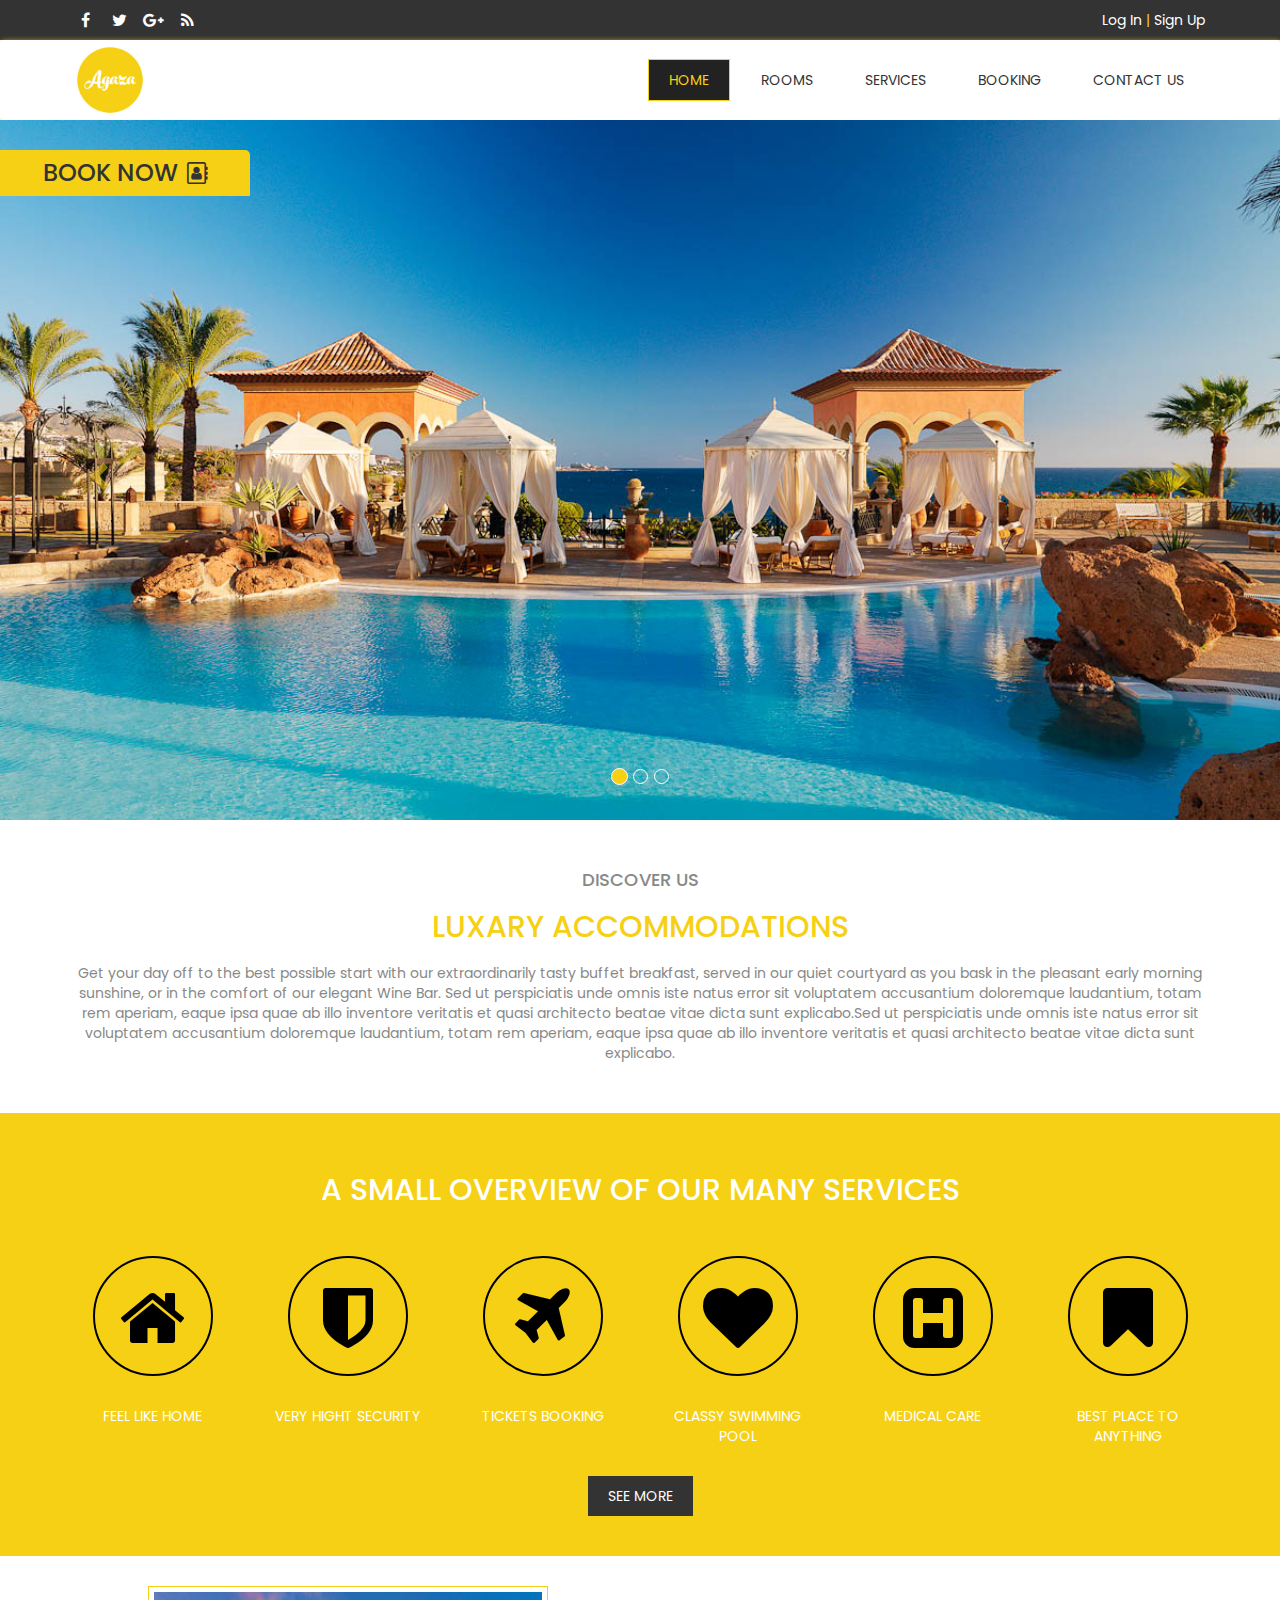
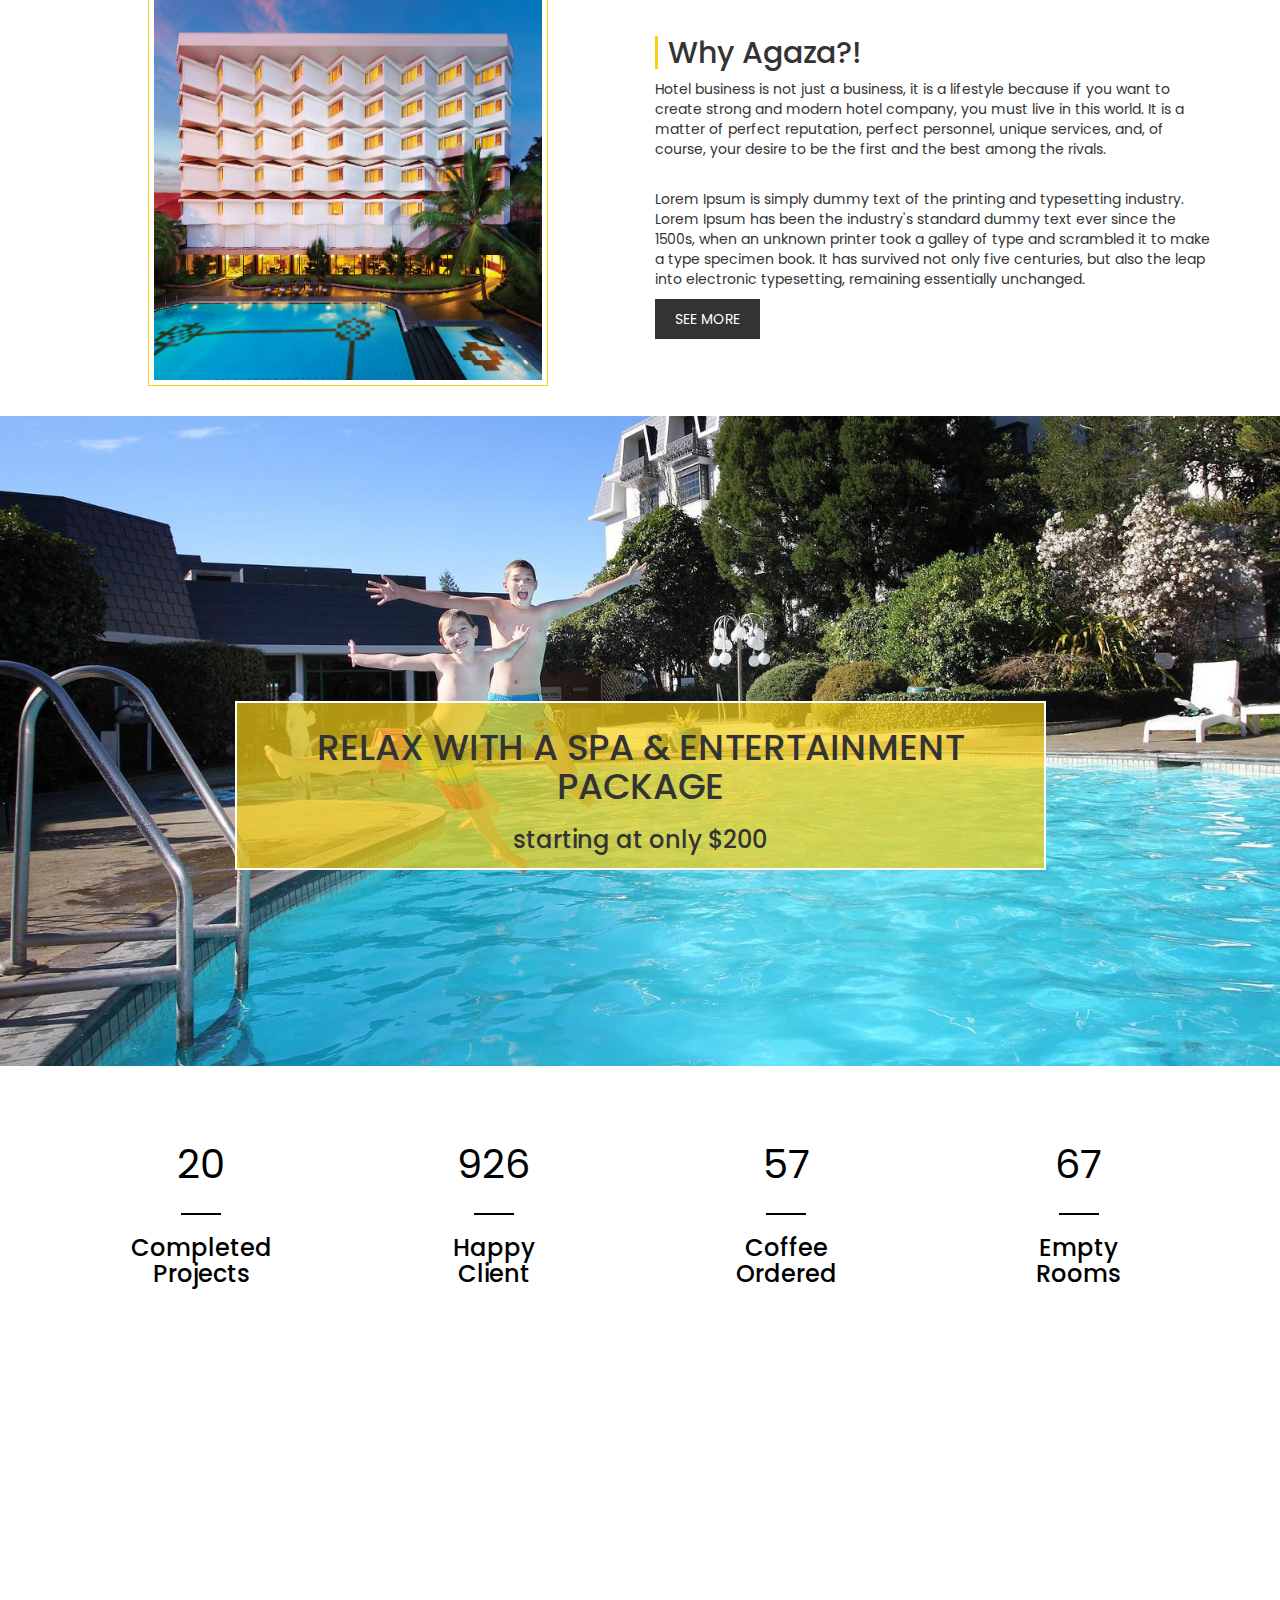
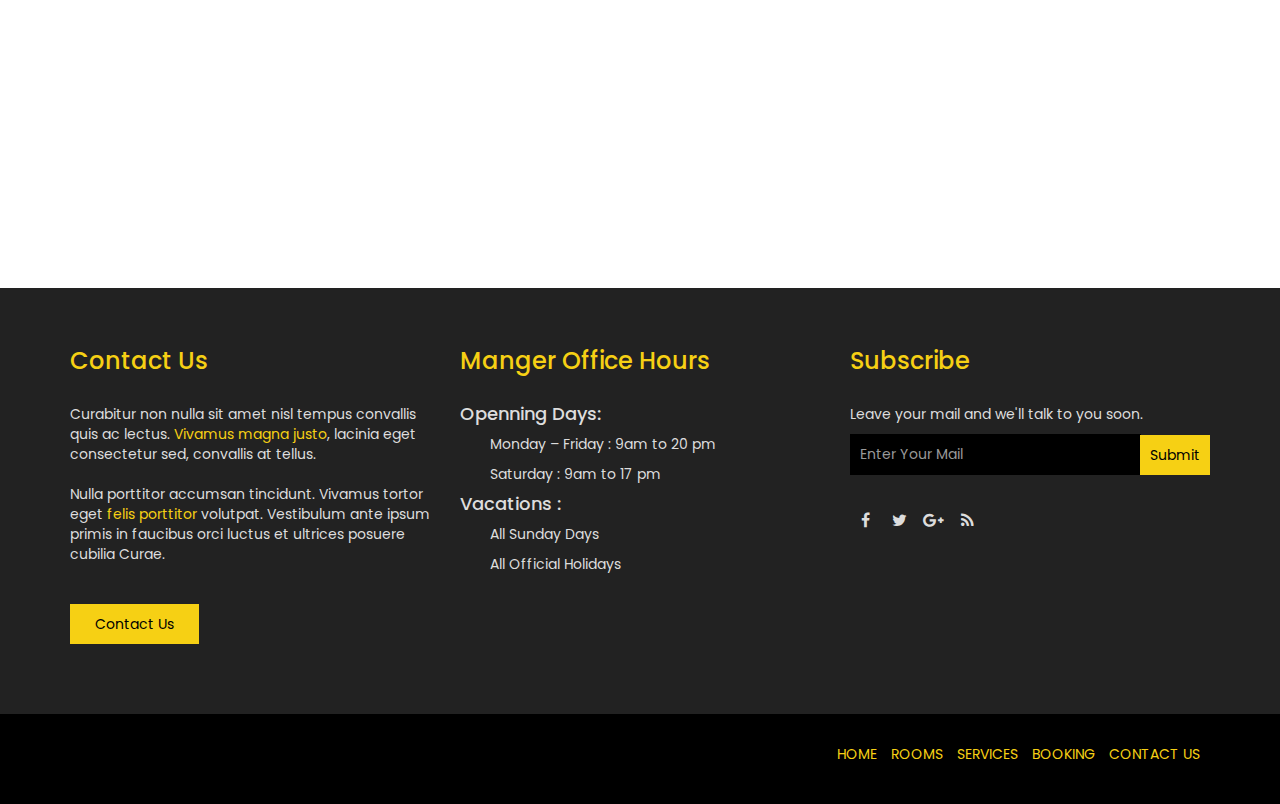
<file: hotel online reservation/View/index.html>
<!DOCTYPE html>
<html>
  <head>
    <meta charset="UTF-8"/>
    <meta name="viewport" content="width=device-width, initial-scale=1">
    <title>Agaza - Home</title>
    <link rel="stylesheet" href="css/font-awesome.min.css"/>
    <link rel="stylesheet" href="css/bootstrap.min.css"/>
    <link rel="stylesheet" href="css/style.css"/>
    <link rel="icon" type="image/png" href="images/lo.png"/>
  </head>
  <body>

    <!--Start of social and info-->
    <section class="social-info">
      <div class="container">
        <div class="row">
          <div class="col-sm-6 col-xs-12">
            <div class="social-icons">
              <i class="fa fa-facebook" aria-hidden="true"></i>
              <i class="fa fa-twitter" aria-hidden="true"></i>
              <i class="fa fa-google-plus" aria-hidden="true"></i>
              <i class="fa fa-rss" aria-hidden="true"></i>
            </div>
          </div>
          <div class="col-sm-6 col-xs-12">
            <div class="top-info">
              <p><a href="login.html">Log In</a> | <a href="sign-up.html">Sign Up</a></p>
            </div>
          </div>
        </div>
      </div>
    </section>
    <!--Start of social and info-->

    <!--start of navbar-->
    <nav class="navbar navbar-default">
        <div class="container">
          <!-- Brand and toggle get grouped for better mobile display -->
          <div class="navbar-header">
            <button type="button" class="navbar-toggle collapsed" data-toggle="collapse" data-target="#bs-example-navbar-collapse-1" aria-expanded="false">
              <span class="sr-only">Toggle navigation</span>
              <span class="icon-bar"></span>
              <span class="icon-bar"></span>
              <span class="icon-bar"></span>
            </button>
            <div class="navbar-header">
              <a href="index.html">
                <img src="images/logo.jpg" width="80" height="80">
              </a>
            </div>
          </div>
          <!-- Collect the nav links, forms, and other content for toggling -->
          <div class="collapse navbar-collapse" id="bs-example-navbar-collapse-1">
            <ul class="nav navbar-nav navbar-right">
              <li class="active"><a href="#">HOME</a></li>
              <li><a href="rooms.html">ROOMS</a></li>
              <li><a href="services.html">SERVICES</a></li>
              <li><a href="booking.html">BOOKING</a></li>
              <li><a href="contact.html">CONTACT US</a></li>
            </ul>
          </div>
        </div>
      </nav>
    <!--end of navbar-->

    <!--start of check-in-out-->
    <div class="check-in-out" onclick="openNav()">
      <h3>BOOK NOW</h3>
      <i class="fa fa-address-book-o" aria-hidden="true"></i>
    </div>
    <div id="mySidenav" class="sidenav text-center">
      <a href="javascript:void(0)" class="closebtn" onclick="closeNav()">&times;</a>
      <form method="POST">
        <p>CHECK-IN:</p>
          <input type="date" placeholder="Check-In" name="home-checkin" required="required">
          <p>CHECK-OUT:</p>
          <input type="date" placeholder="Check-Out" name="home-checkout" required="required">
          <p>NUMBER OF ROOMS:</p>
          <select name="home-rooms-checker" required="required">
            <option>ROOMS</option>
            <option value="1">1</option><option value="2">2</option><option value="3">3</option>
            <option value="4">4</option>
          </select>
          <input type="text" placeholder="Single" name="home-single" required="required" class="home-room-type">
          <input type="text" placeholder="Double" name="home-single" required="required" class="home-room-type">
          <input type="text" placeholder="Trible" name="home-single" required="required" class="home-room-type">
          <input type="submit" class="btn" value="CHECK YOUR BOOK">
      </form>
    </div>
    <!--end of check-in-out-->

    <!--Start of pics slider-->
    <div id="carousel-example-generic" class="carousel slide" data-ride="carousel">
        <!-- Indicators -->
        <ol class="carousel-indicators">
          <li data-target="#carousel-example-generic" data-slide-to="0" class="active"></li>
          <li data-target="#carousel-example-generic" data-slide-to="1"></li>
          <li data-target="#carousel-example-generic" data-slide-to="2"></li>
        </ol>
        <!-- Wrapper for slides -->
        <div class="carousel-inner" role="listbox">
          <div class="item active">
            <img src="images/1.jpg">
          </div>
          <div class="item">
            <img src="images/2.jpg">
          </div>
          <div class="item">
            <img src="images/3.jpeg">
          </div>
        </div>

        <!-- Controls -->
        <a class="left carousel-control" href="#carousel-example-generic" role="button" data-slide="prev">
          <span class="glyphicon glyphicon-chevron-left" aria-hidden="true"></span>
          <span class="sr-only">Previous</span>
        </a>
        <a class="right carousel-control" href="#carousel-example-generic" role="button" data-slide="next">
          <span class="glyphicon glyphicon-chevron-right" aria-hidden="true"></span>
          <span class="sr-only">Next</span>
        </a>
      </div>
    <!--end of pics slider-->

    <!--start of discover us-->
    <section class="discover-us text-center">
      <div class="container">
        <h4>DISCOVER US</h4>
        <h2>LUXARY ACCOMMODATIONS</h2>
        <p>
          Get your day off to the best possible start with our extraordinarily tasty buffet breakfast, 
          served in our quiet courtyard as you bask in the pleasant early morning sunshine, or in the 
          comfort of our elegant Wine Bar. Sed ut perspiciatis unde omnis iste natus error sit voluptatem 
          accusantium doloremque laudantium, totam rem aperiam, eaque ipsa quae ab illo inventore veritatis 
          et quasi architecto beatae vitae dicta sunt explicabo.Sed ut perspiciatis unde omnis iste natus 
          error sit voluptatem accusantium doloremque laudantium, totam rem aperiam, eaque ipsa quae ab 
          illo inventore veritatis et quasi architecto beatae vitae dicta sunt explicabo.
        </p>
      </div>
    </section>
    <!--end of discover us-->

    <!--start of overview-services -->
    <section class="overview-services text-center">
      <h2>A SMALL OVERVIEW OF OUR MANY SERVICES</h2>
      <div class="container">
        <div class="row">
          <div class="col-md-2 col-sm-6 col-xs-12">
            <div class="service">
              <i class="fa fa-home"></i>
              <p>FEEL LIKE HOME</p>
            </div>
          </div>
          <div class="col-md-2 col-sm-6 col-xs-12">
            <div class="service">
              <i class="fa fa-shield" aria-hidden="true"></i>
              <p>VERY HIGHT SECURITY</p>
            </div>
          </div>
          <div class="col-md-2 col-sm-6 col-xs-12">
            <div class="service">
              <i class="fa fa-plane" aria-hidden="true"></i>
              <p>TICKETS BOOKING</p>
            </div>
          </div>
          <div class="col-md-2 col-sm-6 col-xs-12">
            <div class="service">
              <i class="fa fa-heart" aria-hidden="true"></i>
              <p>CLASSY SWIMMING POOL</p>
            </div>
          </div>
          <div class="col-md-2 col-sm-6 col-xs-12">
            <div class="service">
              <i class="fa fa-h-square" aria-hidden="true"></i>
              <p>MEDICAL CARE</p>
            </div>
          </div>
          <div class="col-md-2 col-sm-6 col-xs-12">
            <div class="service">
              <i class="fa fa-bookmark" aria-hidden="true"></i>
              <p>BEST PLACE TO ANYTHING</p>
            </div>
          </div>
        </div>
        <button>SEE MORE</button>
      </div>
    </section>
    <!--end of overview-services -->

    <!--start of Why Agaza-->
    <section class="why-us">
      <div class="container">
        <div class="row">
          <div class="col-sm-6 col-xs-12">
            <div class="logo-img">
              <img src="images/why-us.jpg"  width="200" height="400">
            </div>
          </div>
          <div class="col-sm-6 col-xs-12">
            <div class="why-data">
              <h2>Why Agaza?!</h2>
              <p>
                  Hotel business is not just a business, it is a lifestyle because if you want to 
                  create strong and modern hotel company, you must live in this world. It is a matter 
                  of perfect reputation, perfect personnel, unique services, and, of course, your 
                  desire to be the first and the best among the rivals.
              </p>
              <br>
              <P>
                  Lorem Ipsum is simply dummy text of the printing and typesetting industry. Lorem Ipsum 
                  has been the industry's standard dummy text ever since the 1500s, when an unknown printer 
                  took a galley of type and scrambled it to make a type specimen book. It has survived not 
                  only five centuries, but also the leap into electronic typesetting, remaining essentially 
                  unchanged.
              </P>
              <button>SEE MORE</button>
            </div>
          </div>
        </div>
      </div>
   </section>
    <!--end of Why Agaza-->

    <!--start of ENTERTAINMENT-->
    <section class="entertainment text-center">
      <div class="container">
        <div class="entertainment-data">
          <h1>RELAX WITH A SPA &amp; ENTERTAINMENT <br> PACKAGE</h1>
          <h3>starting at only $200</h3>
        </div>
      </div>
    </section>
    <!--end of ENTERTAINMENT-->

    <!--start of our numbers-->
    <section class="our-numbers text-center">
        <div class="container">
          <div class="row">
            <div class="col-md-3 col-xs-6">
              <div class="counter">
                <span class="timer" data-from="0" data-to="125" data-speed="5000" data-refresh-interval="50"></span>
                <hr>
                <h3>Completed<br>Projects</h3>
              </div>
            </div>
            <div class="col-md-3 col-xs-6">
              <div class="counter">
                <span class="timer" data-from="0" data-to="5786" data-speed="5000" data-refresh-interval="50"></span>
                <hr>
                <h3>Happy<br>Client</h3>
              </div>
            </div>
            <div class="col-md-3 col-xs-6">
              <div class="counter">
                <span class="timer" data-from="0" data-to="355" data-speed="5000" data-refresh-interval="50"></span>
                <hr>
                <h3>Coffee<br>Ordered</h3>
              </div>
            </div>
            <div class="col-md-3 col-xs-6">
              <div class="counter">
                <span class="timer" data-from="0" data-to="421" data-speed="5000" data-refresh-interval="50"></span>
                <hr>
                <h3>Empty<br>Rooms</h3>
              </div>
            </div>
          </div>
        </div>
      </section>
    <!--start of our numbers-->

    <!--start of my map-->
    <section class="our-map" >
        <iframe src="https://www.google.com/maps/embed?pb=!1m14!1m12!1m3!1d13813.224541610865!2d31.328348031799425!3d30.05675818817074!2m3!1f0!2f0!3f0!3m2!1i1024!2i768!4f13.1!5e0!3m2!1sen!2seg!4v1520695144623"  frameborder="0" style="border:0;width:100%;height:100%" allowfullscreen></iframe>
    </section>
    <!--end of my map-->

    <!--start of footer-->
    <footer>
      <div class="container">
        <div class="row">
          <div class="col-sm-4 col-xs-12">
            <div class="footer-contact">
              <h3>Contact Us</h3>
              <p>
                Curabitur non nulla sit amet nisl tempus convallis quis ac lectus. <span>Vivamus magna justo</span>, 
                lacinia eget consectetur sed, convallis at tellus. <br><br>Nulla porttitor accumsan tincidunt.
                Vivamus tortor eget <span>felis porttitor</span> volutpat. Vestibulum ante ipsum primis in 
                faucibus orci luctus et ultrices posuere cubilia Curae.
              </p>
              <button>Contact Us</button>
            </div>
          </div>
          <div class="col-sm-4 col-xs-12">
            <div class="footer-office">
              <h3>Manger Office Hours</h3>
              <h4>Openning Days:</h4>
              <p>Monday – Friday : 9am to 20 pm</p>
              <p>Saturday : 9am to 17 pm</p>
              <h4>Vacations :</h4>
              <p>All Sunday Days</p>
              <p>All Official Holidays</p>
            </div>
          </div>
          <div class="col-sm-4 col-xs-12">
            <div class="subscribe">
              <h3>Subscribe</h3>
              <p>
                Leave your mail and we'll talk to you soon.
              </p>
              <div class="input-group">
                <input type="text" class="form-control" placeholder="Enter Your Mail">
                <span class="input-group-btn">
                  <button class="btn" type="button">Submit</button>
                </span>
              </div>
              <div class="social-icons">
                  <i class="fa fa-facebook" aria-hidden="true"></i>
                  <i class="fa fa-twitter" aria-hidden="true"></i>
                  <i class="fa fa-google-plus" aria-hidden="true"></i>
                  <i class="fa fa-rss" aria-hidden="true"></i>
                </div>
            </div>
          </div>
        </div>
      </div>
    </footer>
    <!--end of footer-->

    <!--start of last section-->
    <section class="last-section">
      <div class="container">
        <div class="row">
          <div class="col-sm-6 col-xs-12">
            <div class="copyright">
              <p>Agaza © All Rights Reserved. Developed by <a href="#">FCIH Team</a></p>
            </div>
          </div>
          <div class="col-sm-6 col-xs-12">
            <div class="footer-links">
              <ul class="list-unstyled">
                <li><a href="index.html">HOME</a></li>
                <li><a href="rooms.html">ROOMS</a></li>
                <li><a href="services.html">SERVICES</a></li>
                <li><a href="booking.html">BOOKING</a></li>
                <li><a href="contact.html">CONTACT US</a></li>
              </ul>
            </div>
          </div>
        </div>
      </div>
    </section>
    <!--ennd of last section-->

    <!--start of scroll to top button-->
    <div id="scrollTop">
        <i class="fa fa-chevron-circle-up fa-4x" aria-hidden="true"></i>
    </div>
    <!--end of scroll to top button-->

    <script src="js/jquery-1.12.1.min.js"></script>
    <script src="js/jquery.nicescroll.js"></script>
    <script src="js/wow.min.js"></script>
    <script src="js/jquery.countTo.js"></script>
    <script src="js/bootstrap.min.js"></script>
    <script src="js/main.js"></script>
  </body>
</html>
</file>
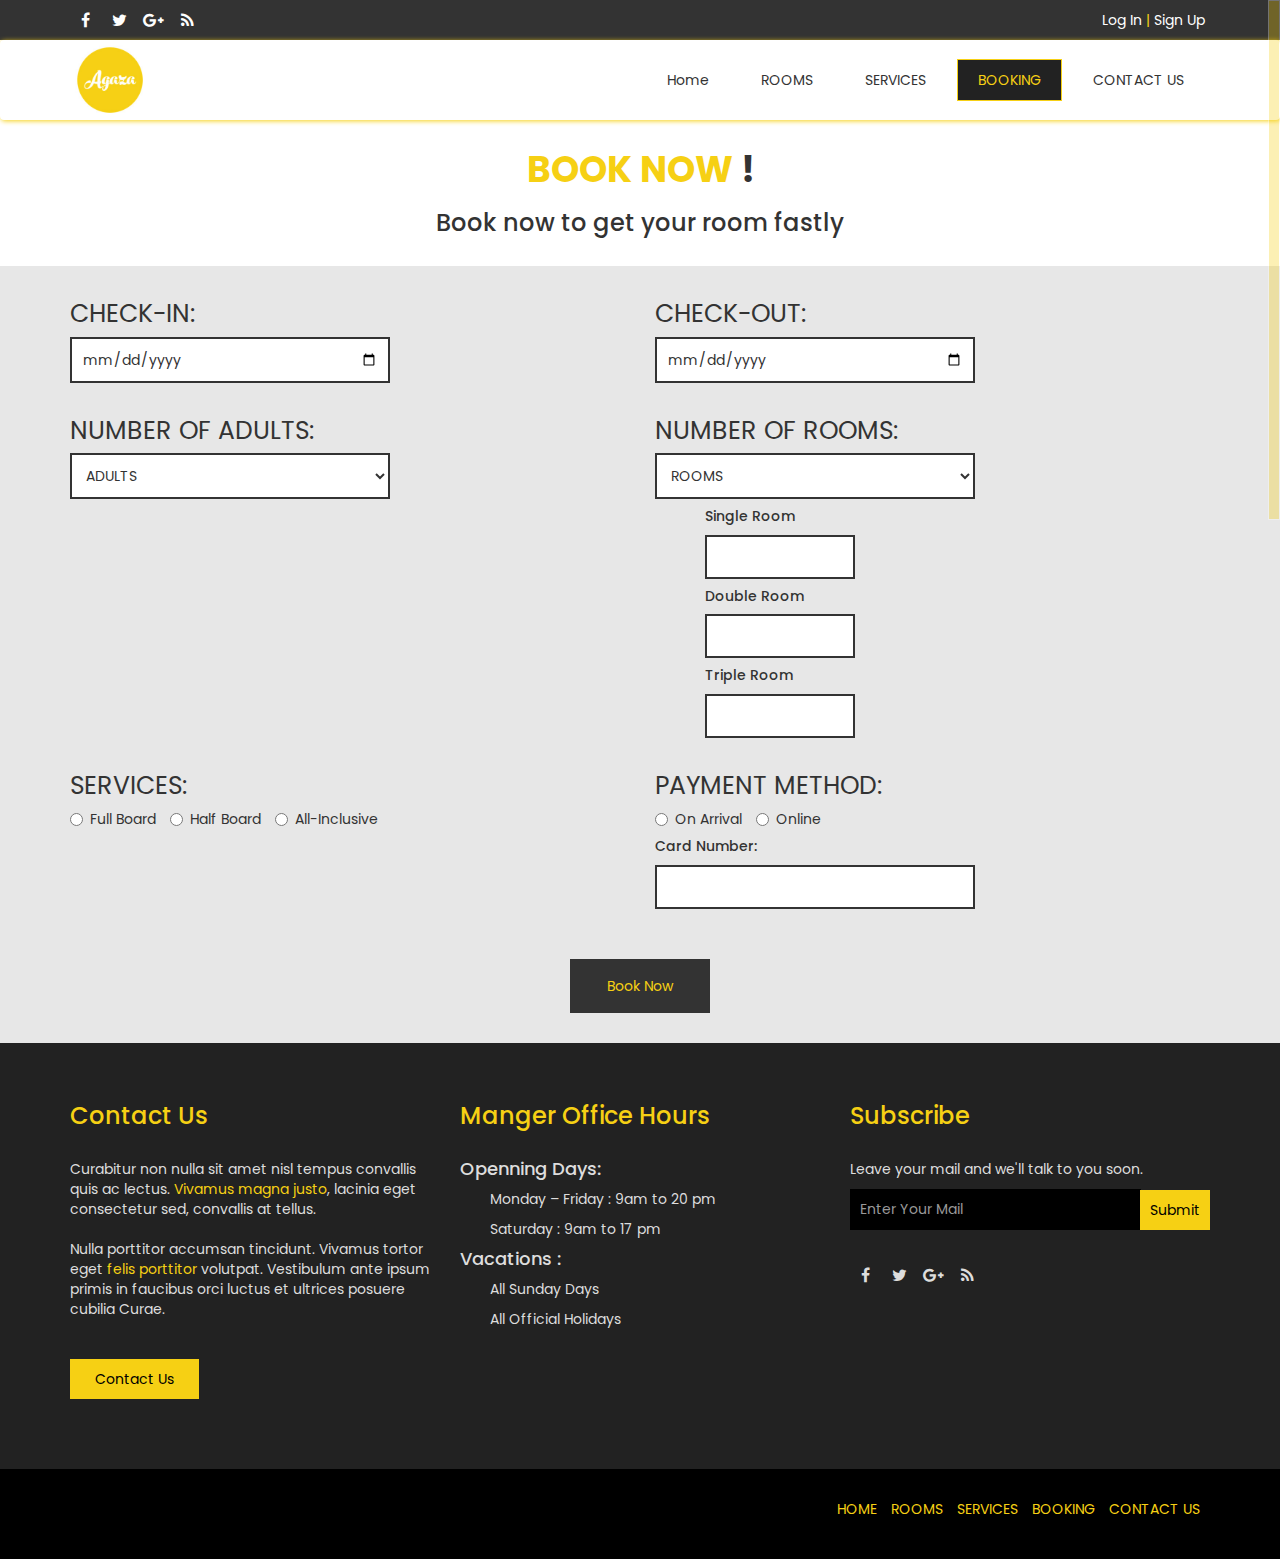
<file: hotel online reservation/View/booking.html>
<!DOCTYPE html>
<html>
  <head>
    <meta charset="UTF-8"/>
    <meta name="viewport" content="width=device-width, initial-scale=1">
    <title>Agaza - Booking</title>
    <link rel="stylesheet" href="css/font-awesome.min.css"/>
    <link rel="stylesheet" href="css/bootstrap.min.css"/>
    <link rel="stylesheet" href="css/style.css"/>
    <link rel="icon" type="image/png" href="images/lo.png"/>
  </head>
  <body>

    <!--Start of social and info-->
    <section class="social-info">
      <div class="container">
        <div class="row">
          <div class="col-sm-6 col-xs-12">
            <div class="social-icons">
              <i class="fa fa-facebook" aria-hidden="true"></i>
              <i class="fa fa-twitter" aria-hidden="true"></i>
              <i class="fa fa-google-plus" aria-hidden="true"></i>
              <i class="fa fa-rss" aria-hidden="true"></i>
            </div>
          </div>
          <div class="col-sm-6 col-xs-12">
            <div class="top-info">
              <p><a href="login.html">Log In</a> | <a href="sign-up.html">Sign Up</a></p>
            </div>
          </div>
        </div>
      </div>
    </section>
    <!--Start of social and info-->

    <!--start of navbar-->
    <nav class="navbar navbar-default">
        <div class="container">
          <!-- Brand and toggle get grouped for better mobile display -->
          <div class="navbar-header">
            <button type="button" class="navbar-toggle collapsed" data-toggle="collapse" data-target="#bs-example-navbar-collapse-1" aria-expanded="false">
              <span class="sr-only">Toggle navigation</span>
              <span class="icon-bar"></span>
              <span class="icon-bar"></span>
              <span class="icon-bar"></span>
            </button>
            <div class="navbar-header">
              <a href="index.html">
                <img src="images/logo.jpg" width="80" height="80">
              </a>
            </div>
          </div>
          <!-- Collect the nav links, forms, and other content for toggling -->
          <div class="collapse navbar-collapse" id="bs-example-navbar-collapse-1">
            <ul class="nav navbar-nav navbar-right">
              <li><a href="index.html">Home</a></li>
              <li><a href="rooms.html">ROOMS</a></li>
              <li><a href="services.html">SERVICES</a></li>
              <li class="active"><a href="#">BOOKING</a></li>
              <li><a href="contact.html">CONTACT US</a></li>
            </ul>
          </div>
        </div>
      </nav>
    <!--end of navbar-->
    
    <!--start of booking-body-->
      <div class="booking-head text-center">
        <h1>BOOK NOW<span> !</span></h1>
        <h3>Book now to get your room fastly</h3>
      </div>
      <section class="booking">
        <div class="container">
          <div class="booking-data">
            <form class="booking-form" method="POST">
              <div class="row">
                <div class="col-sm-6 col-xs-12">
                  <div class="input-group">
                    <p>CHECK-IN:</p>
                    <input type="date" name="book-checkin" required="required">
                  </div>
                </div>
                <div class="col-sm-6 col-xs-12">
                  <div class="input-group">
                    <p>CHECK-OUT:</p>
                    <input type="date" name="book-checkin" required="required">
                  </div>
                </div>
                <div class="col-sm-6 col-xs-12">
                  <p>NUMBER OF ADULTS:</p>
                  <select name="book-adults-checker" required="required">
                    <option>ADULTS</option>
                    <option value="1">1</option><option value="2">2</option><option value="3">3</option>
                    <option value="4">4</option><option value="5">5</option><option value="6">6</option>
                    <option value="7">7</option><option value="8">8</option><option value="9">9</option>
                    <option value="10">10</option><option value="11">11</option><option value="12">12</option>
                  </select>
                </div>
                <div class="col-sm-6 col-xs-12">
                  <p>NUMBER OF ROOMS:</p>
                  <select name="book-rooms-checker" required="required">
                    <option>ROOMS</option>
                    <option value="1">1</option><option value="2">2</option><option value="3">3</option>
                    <option value="4">4</option>
                  </select>
                  <div class="typeof-rooms">
                    <h5>Single Room</h5>
                    <input type="number" name="single-number" required="required">
                    <h5>Double Room</h5>
                    <input type="number" name="Double-number" required="required">
                    <h5>Triple Room</h5>
                    <input type="number" name="Triple-number" required="required">
                  </div>
                </div>
                <div class="col-sm-6 col-xs-12">
                  <p>SERVICES:</p>
                  <label class="radio-inline"><input type="radio" name="serve-full">Full Board</label>
                  <label class="radio-inline"><input type="radio" name="serve-full">Half Board</label>
                  <label class="radio-inline"><input type="radio" name="serve-full">All-Inclusive</label>
                </div>
                <div class="col-sm-6 col-xs-12">
                  <p>PAYMENT METHOD:</p>
                  <label class="radio-inline"><input type="radio" name="pay-arrive">On Arrival</label>
                  <label class="radio-inline"><input type="radio" name="pay-arrive">Online</label>
                  <h5>Card Number:</h5>
                  <input type="text" name="pay-card" required="required">
                 </div>
                 <div class="text-center"><input type="submit" value="Book Now"></div>
              </div>
            </form>
          </div>
        </div>
      </section>
    <!--end of booking-body-->

    <!--start of footer-->
    <footer>
      <div class="container">
        <div class="row">
          <div class="col-sm-4 col-xs-12">
            <div class="footer-contact">
              <h3>Contact Us</h3>
              <p>
                Curabitur non nulla sit amet nisl tempus convallis quis ac lectus. <span>Vivamus magna justo</span>, 
                lacinia eget consectetur sed, convallis at tellus. <br><br>Nulla porttitor accumsan tincidunt.
                Vivamus tortor eget <span>felis porttitor</span> volutpat. Vestibulum ante ipsum primis in 
                faucibus orci luctus et ultrices posuere cubilia Curae.
              </p>
              <button>Contact Us</button>
            </div>
          </div>
          <div class="col-sm-4 col-xs-12">
            <div class="footer-office">
              <h3>Manger Office Hours</h3>
              <h4>Openning Days:</h4>
              <p>Monday – Friday : 9am to 20 pm</p>
              <p>Saturday : 9am to 17 pm</p>
              <h4>Vacations :</h4>
              <p>All Sunday Days</p>
              <p>All Official Holidays</p>
            </div>
          </div>
          <div class="col-sm-4 col-xs-12">
            <div class="subscribe">
              <h3>Subscribe</h3>
              <p>
                Leave your mail and we'll talk to you soon.
              </p>
              <div class="input-group">
                <input type="text" class="form-control" placeholder="Enter Your Mail">
                <span class="input-group-btn">
                  <button class="btn" type="button">Submit</button>
                </span>
              </div>
              <div class="social-icons">
                  <i class="fa fa-facebook" aria-hidden="true"></i>
                  <i class="fa fa-twitter" aria-hidden="true"></i>
                  <i class="fa fa-google-plus" aria-hidden="true"></i>
                  <i class="fa fa-rss" aria-hidden="true"></i>
                </div>
            </div>
          </div>
        </div>
      </div>
    </footer>
    <!--end of footer-->

    <!--start of last section-->
    <section class="last-section">
      <div class="container">
        <div class="row">
          <div class="col-sm-6 col-xs-12">
            <div class="copyright">
              <p>Agaza © All Rights Reserved. Developed by <a href="#">FCIH Team</a></p>
            </div>
          </div>
          <div class="col-sm-6 col-xs-12">
            <div class="footer-links">
              <ul class="list-unstyled">
                <li><a href="index.html">HOME</a></li>
                <li><a href="rooms.html">ROOMS</a></li>
                <li><a href="services.html">SERVICES</a></li>
                <li><a href="booking.html">BOOKING</a></li>
                <li><a href="contact.html">CONTACT US</a></li>
              </ul>
            </div>
          </div>
        </div>
      </div>
    </section>
    <!--ennd of last section-->

    <!--start of scroll to top button-->
    <div id="scrollTop">
        <i class="fa fa-chevron-circle-up fa-4x" aria-hidden="true"></i>
    </div>
    <!--end of scroll to top button-->

    <script src="js/jquery-1.12.1.min.js"></script>
    <script src="js/jquery.nicescroll.js"></script>
    <script src="js/wow.min.js"></script>
    <script src="js/jquery.countTo.js"></script>
    <script src="js/bootstrap.min.js"></script>
    <script src="js/main.js"></script>
  </body>
</html>
</file>
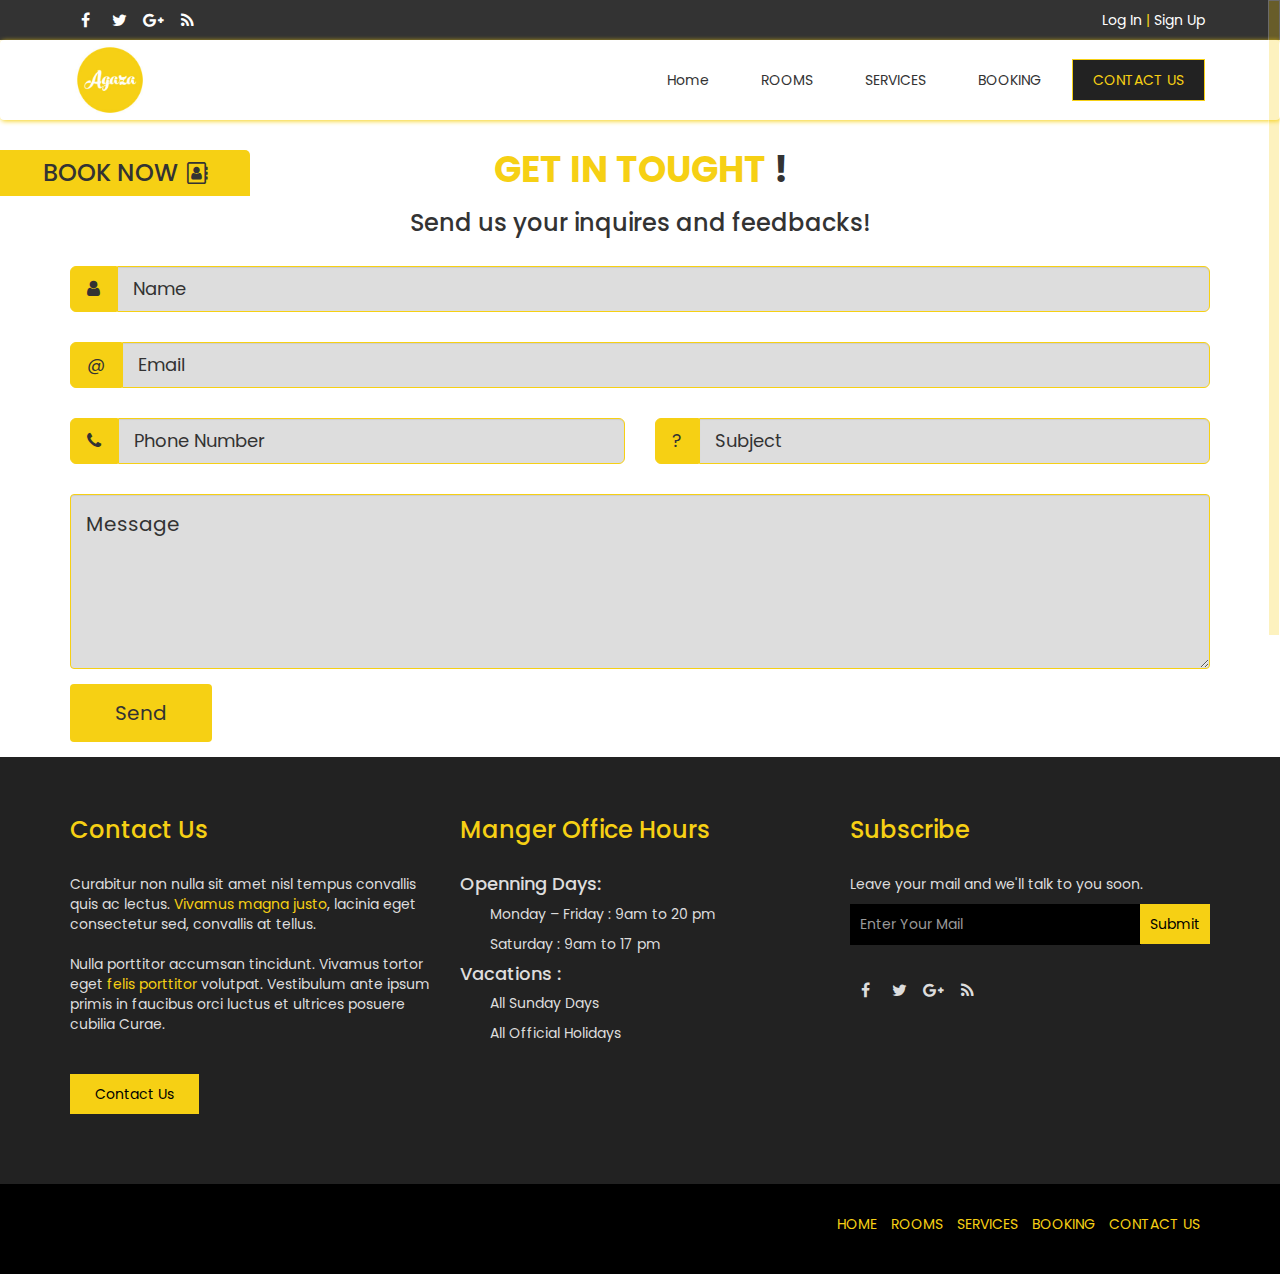
<file: hotel online reservation/View/contact.html>
<!DOCTYPE html>
<html>
  <head>
    <meta charset="UTF-8"/>
    <meta name="viewport" content="width=device-width, initial-scale=1">
    <title>Agaza - Contact Us</title>
    <link rel="stylesheet" href="css/font-awesome.min.css"/>
    <link rel="stylesheet" href="css/bootstrap.min.css"/>
    <link rel="stylesheet" href="css/style.css"/>
    <link rel="icon" type="image/png" href="images/lo.png"/>
  </head>
  <body>

    <!--Start of social and info-->
    <section class="social-info">
      <div class="container">
        <div class="row">
          <div class="col-sm-6 col-xs-12">
            <div class="social-icons">
              <i class="fa fa-facebook" aria-hidden="true"></i>
              <i class="fa fa-twitter" aria-hidden="true"></i>
              <i class="fa fa-google-plus" aria-hidden="true"></i>
              <i class="fa fa-rss" aria-hidden="true"></i>
            </div>
          </div>
          <div class="col-sm-6 col-xs-12">
            <div class="top-info">
              <p><a href="login.html">Log In</a> | <a href="sign-up.html">Sign Up</a></p>
            </div>
          </div>
        </div>
      </div>
    </section>
    <!--Start of social and info-->

    <!--start of navbar-->
    <nav class="navbar navbar-default">
        <div class="container">
          <!-- Brand and toggle get grouped for better mobile display -->
          <div class="navbar-header">
            <button type="button" class="navbar-toggle collapsed" data-toggle="collapse" data-target="#bs-example-navbar-collapse-1" aria-expanded="false">
              <span class="sr-only">Toggle navigation</span>
              <span class="icon-bar"></span>
              <span class="icon-bar"></span>
              <span class="icon-bar"></span>
            </button>
            <div class="navbar-header">
              <a href="index.html">
                <img src="images/logo.jpg" width="80" height="80">
              </a>
            </div>
          </div>
          <!-- Collect the nav links, forms, and other content for toggling -->
          <div class="collapse navbar-collapse" id="bs-example-navbar-collapse-1">
            <ul class="nav navbar-nav navbar-right">
              <li><a href="index.html">Home</a></li>
              <li><a href="rooms.html">ROOMS</a></li>
              <li><a href="services.html">SERVICES</a></li>
              <li><a href="booking.html">BOOKING</a></li>
              <li class="active"><a href="#">CONTACT US</a></li>
            </ul>
          </div>
        </div>
      </nav>
    <!--end of navbar-->

    <!--start of check-in-out-->
    <div class="check-in-out" onclick="openNav()">
      <h3>BOOK NOW</h3>
      <i class="fa fa-address-book-o" aria-hidden="true"></i>
    </div>
    <div id="mySidenav" class="sidenav text-center">
      <a href="javascript:void(0)" class="closebtn" onclick="closeNav()">&times;</a>
      <form method="POST">
        <p>CHECK-IN:</p>
          <input type="date" placeholder="Check-In" name="home-checkin" required="required">
          <p>CHECK-OUT:</p>
          <input type="date" placeholder="Check-Out" name="home-checkout" required="required">
          <p>NUMBER OF ROOMS:</p>
          <select name="rooms-checker" required="required">
            <option>ROOMS</option>
            <option value="1">1</option><option value="2">2</option><option value="3">3</option>
            <option value="4">4</option>
          </select>
          <input type="text" placeholder="Single" name="home-single" required="required" class="home-room-type">
          <input type="text" placeholder="Double" name="home-single" required="required" class="home-room-type">
          <input type="text" placeholder="Trible" name="home-single" required="required" class="home-room-type">
          <input type="submit" class="btn" value="CHECK YOUR BOOK">
      </form>
    </div>
    <!--end of check-in-out-->

    <!--start of contact us body-->
    <section class="contact-us">
      <div class="container">
        <div class="text-center">
          <h1>GET IN TOUGHT<span> !</span></h1>
          <h3>Send us your inquires and feedbacks!</h3>
        </div>
        <div class="contact-form-holder">
          <form id="contactus-form" action="../Controller/ContactController.php" method="POST">
            <div class="row">
              <div class="col-xs-12">
                <div class="input-group input-group-lg">
                  <span class="input-group-addon" id="basic-addon1"><i class="fa fa-user"></i></span>
                  <input type="text" class="form-control" name="contact-name" placeholder="Name" aria-describedby="basic-addon1" required="required">
                </div>
              </div>
              <div class="col-xs-12">
                <div class="input-group input-group-lg">
                  <span class="input-group-addon" id="basic-addon1">@</span>
                  <input type="text" class="form-control" name="contact-email" placeholder="Email" aria-describedby="basic-addon1" required="required">
                </div>
              </div>
              <div class="col-sm-6 col-xs-12">
                <div class="input-group input-group-lg">
                  <span class="input-group-addon" id="basic-addon1"><i class="fa fa-phone"></i></span>
                  <input type="text" class="form-control" name="contact-phone" placeholder="Phone Number" aria-describedby="basic-addon1" required="required">
                </div>
              </div>
              <div class="col-sm-6 col-xs-12">
                <div class="input-group input-group-lg">
                  <span class="input-group-addon" id="basic-addon1">?</span>
                  <input type="text" class="form-control" name="contact-subject" placeholder="Subject" aria-describedby="basic-addon1" required="required">
                </div>
              </div>
              <div class="col-xs-12">
                <div class="form-group">
                  <textarea class="form-control" name="contact-message" rows="5" placeholder="Message" required="required"></textarea>
                </div>
              </div>
              <div class="col-xs-12">
                <div class="form-group">
                  <input type="submit" name ="contact-submit" value="Send" class="btn">
                </div>
              </div>
            </div>
          </form>
        </div>
      </div>
    </section>
    <!--end of contact us body-->

    <!--start of footer-->
    <footer>
      <div class="container">
        <div class="row">
          <div class="col-sm-4 col-xs-12">
            <div class="footer-contact">
              <h3>Contact Us</h3>
              <p>
                Curabitur non nulla sit amet nisl tempus convallis quis ac lectus. <span>Vivamus magna justo</span>, 
                lacinia eget consectetur sed, convallis at tellus. <br><br>Nulla porttitor accumsan tincidunt.
                Vivamus tortor eget <span>felis porttitor</span> volutpat. Vestibulum ante ipsum primis in 
                faucibus orci luctus et ultrices posuere cubilia Curae.
              </p>
              <button>Contact Us</button>
            </div>
          </div>
          <div class="col-sm-4 col-xs-12">
            <div class="footer-office">
              <h3>Manger Office Hours</h3>
              <h4>Openning Days:</h4>
              <p>Monday – Friday : 9am to 20 pm</p>
              <p>Saturday : 9am to 17 pm</p>
              <h4>Vacations :</h4>
              <p>All Sunday Days</p>
              <p>All Official Holidays</p>
            </div>
          </div>
          <div class="col-sm-4 col-xs-12">
            <div class="subscribe">
              <h3>Subscribe</h3>
              <p>
                Leave your mail and we'll talk to you soon.
              </p>
              <div class="input-group">
                <input type="text" class="form-control" placeholder="Enter Your Mail">
                <span class="input-group-btn">
                  <button class="btn" type="button">Submit</button>
                </span>
              </div>
              <div class="social-icons">
                  <i class="fa fa-facebook" aria-hidden="true"></i>
                  <i class="fa fa-twitter" aria-hidden="true"></i>
                  <i class="fa fa-google-plus" aria-hidden="true"></i>
                  <i class="fa fa-rss" aria-hidden="true"></i>
                </div>
            </div>
          </div>
        </div>
      </div>
    </footer>
    <!--end of footer-->

    <!--start of last section-->
    <section class="last-section">
      <div class="container">
        <div class="row">
          <div class="col-sm-6 col-xs-12">
            <div class="copyright">
              <p>Agaza © All Rights Reserved. Developed by <a href="#">FCIH Team</a></p>
            </div>
          </div>
          <div class="col-sm-6 col-xs-12">
            <div class="footer-links">
              <ul class="list-unstyled">
                <li><a href="index.html">HOME</a></li>
                <li><a href="rooms.html">ROOMS</a></li>
                <li><a href="services.html">SERVICES</a></li>
                <li><a href="booking.html">BOOKING</a></li>
                <li><a href="contact.html">CONTACT US</a></li>
              </ul>
            </div>
          </div>
        </div>
      </div>
    </section>
    <!--ennd of last section-->

    <!--start of scroll to top button-->
    <div id="scrollTop">
        <i class="fa fa-chevron-circle-up fa-4x" aria-hidden="true"></i>
    </div>
    <!--end of scroll to top button-->

    <script src="js/jquery-1.12.1.min.js"></script>
    <script src="js/jquery.nicescroll.js"></script>
    <script src="js/wow.min.js"></script>
    <script src="js/jquery.countTo.js"></script>
    <script src="js/bootstrap.min.js"></script>
    <script src="js/main.js"></script>
  </body>
</html>
</file>
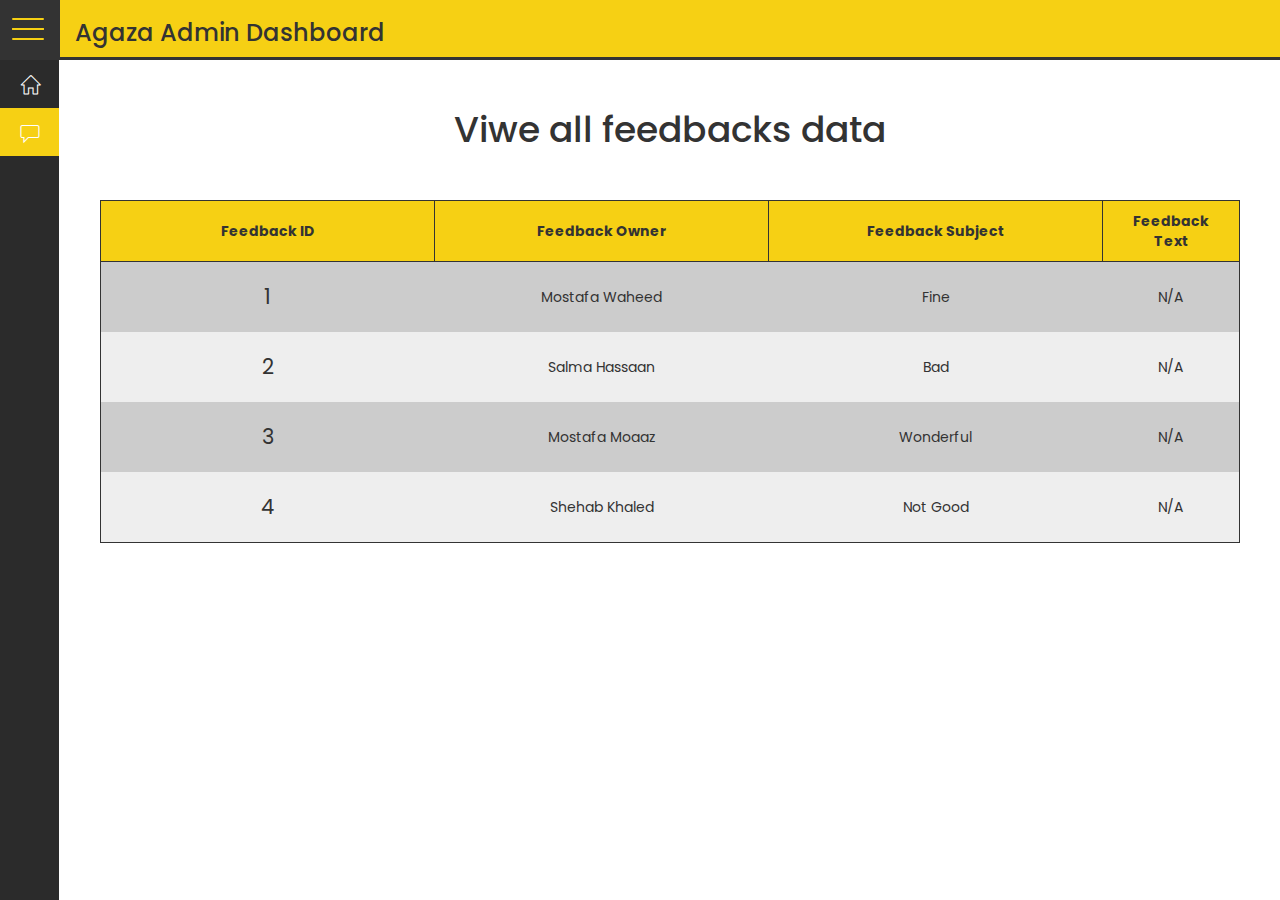
<file: hotel online reservation/View/dashbord-feedbacks.html>
<!DOCTYPE html>
<html lang="en" >

  <head>
    <meta charset="UTF-8">
    <title>Agaza | Admin-Feedbacks</title>
    <meta name="viewport" content="width=device-width, initial-scale=1">
    <link rel='stylesheet prefetch' href='https://cdnjs.cloudflare.com/ajax/libs/twitter-bootstrap/3.3.7/css/bootstrap.min.css'>
    <link rel="stylesheet" href="css/style.css">
  </head>

  <body>

    <!-- Header - Start  -->
    <header id="header">
      <div class="menu-button">
        <div id="nav-icon3">
        <span></span>
        <span></span>
        <span></span>
        <span></span>
        </div>
      </div>
      <div id="top-bar">
        <h3>Agaza Admin Dashboard</h3>
      </div>
    </header>
    <!-- Header - End  -->

    <!-- Navigation - Start  -->
    <nav id="sidemenu">
      <div class="main-menu">
        <ul class='main-menu'>
        <li>
          <a href="dashbord-rooms.html">
          <span class='glyphicon glyphicon-home'></span> Rooms
          </a>
        </li>
        <li class="link-active">
          <a href="dashbord-feedbacks.html">
          <span class='glyphicon glyphicon-comment'></span> Feedbacks
          </a>
        </li>
        </ul>
      </div>
      <p class="copyright">Agaza - &copy; 2018</p>
    </nav>
    <!-- Navigation - End  -->

    <!-- Content - Start  -->
    <div id="content-wrapper">
      <div class="container-fluid">
        <div class="text-center" style="margin: 50px;"><h1>Viwe all feedbacks data</h1></div>
        <section class="feedbacks">
          <div class="container">
            <div class="feedbacks-data">
              <table class="feedbacks-table">
                  <tr>
                    <th>Feedback ID</th>
                    <th>Feedback Owner</th>
                    <th>Feedback Subject</th>
                    <th>Feedback Text</th>
                  </tr>
                  <tr>
                    <td>1</td>
                    <td>Mostafa Waheed</td>
                    <td>Fine</td>
                    <td>N/A</td>
                  </tr>
                  <tr>
                    <td>2</td>
                    <td>Salma Hassaan</td>
                    <td>Bad</td>
                    <td>N/A</td>
                  </tr>
                  <tr>
                    <td>3</td>
                    <td>Mostafa Moaaz</td>
                    <td>Wonderful</td>
                    <td>N/A</td>
                  </tr>
                  <tr>
                    <td>4</td>
                    <td>Shehab Khaled</td>
                    <td>Not Good</td>
                    <td>N/A</td>
                  </tr>
                </table>
            </div>
          </div>
        </section>
      </div>
    </div>
    


    <script src='https://cdnjs.cloudflare.com/ajax/libs/jquery/3.2.1/jquery.min.js'></script>
    <script  src="js/main.js"></script>
  </body>

</html>
</file>
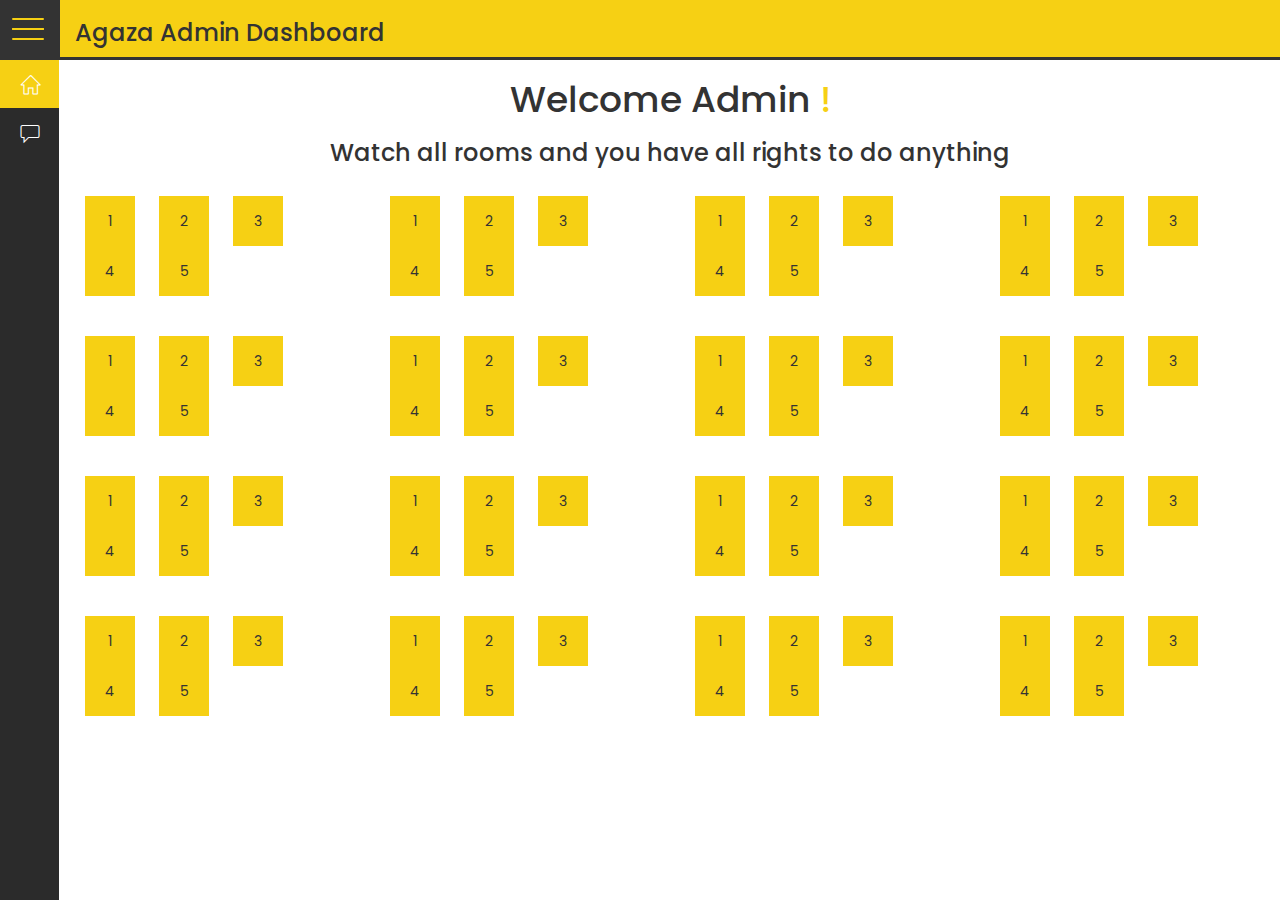
<file: hotel online reservation/View/dashbord-rooms.html>
<!DOCTYPE html>
<html lang="en" >

  <head>
    <meta charset="UTF-8">
    <title>Agaza | Admin-Home</title>
    <meta name="viewport" content="width=device-width, initial-scale=1">
    <link rel='stylesheet prefetch' href='https://cdnjs.cloudflare.com/ajax/libs/twitter-bootstrap/3.3.7/css/bootstrap.min.css'>
    <link rel="stylesheet" href="css/style.css">
  </head>

  <body>

    <!-- Header - Start  -->
    <header id="header">
      <div class="menu-button">
        <div id="nav-icon3">
        <span></span>
        <span></span>
        <span></span>
        <span></span>
        </div>
      </div>
      <div id="top-bar">
        <h3>Agaza Admin Dashboard</h3>
      </div>
    </header>
    <!-- Header - End  -->

    <!-- Navigation - Start  -->
    <nav id="sidemenu">
      <div class="main-menu">
        <ul class='main-menu'>
        <li class="link-active">
          <a href="dashbord-rooms.html">
          <span class='glyphicon glyphicon-home'></span> Rooms
          </a>
        </li>
        <li>
          <a href="dashbord-feedbacks.html">
          <span class='glyphicon glyphicon-comment'></span> Feedbacks
          </a>
        </li>
        </ul>
      </div>
      <p class="copyright">Agaza - &copy; 2018</p>
    </nav>
    <!-- Navigation - End  -->

    <!-- Content - Start  -->
    <div id="content-wrapper">
      <div class="container-fluid">
        <div class="text-center">
          <h1>Welcome Admin <span>!</span></h1>
          <h3>Watch all rooms and you have all rights to do anything</h3>
        </div>
        <div class="row">
            <div class="col-md-3 col-xs-12">
              <div class="rooms-buttons">
                <button>1</button>
                <button>2</button>
                <button>3</button>
                <button>4</button>
                <button>5</button>
              </div>
            </div>
            <div class="col-md-3 col-xs-12">
              <div class="rooms-buttons">
                <button>1</button>
                <button>2</button>
                <button>3</button>
                <button>4</button>
                <button>5</button>
              </div>
            </div>
            <div class="col-md-3 col-xs-12">
              <div class="rooms-buttons">
                <button>1</button>
                <button>2</button>
                <button>3</button>
                <button>4</button>
                <button>5</button>
              </div>
            </div>
            <div class="col-md-3 col-xs-12">
              <div class="rooms-buttons">
                <button>1</button>
                <button>2</button>
                <button>3</button>
                <button>4</button>
                <button>5</button>
              </div>
            </div>
          </div>
          <div class="row">
            <div class="col-md-3 col-xs-12">
              <div class="rooms-buttons">
                <button>1</button>
                <button>2</button>
                <button>3</button>
                <button>4</button>
                <button>5</button>
              </div>
            </div>
            <div class="col-md-3 col-xs-12">
              <div class="rooms-buttons">
                <button>1</button>
                <button>2</button>
                <button>3</button>
                <button>4</button>
                <button>5</button>
              </div>
            </div>
            <div class="col-md-3 col-xs-12">
              <div class="rooms-buttons">
                <button>1</button>
                <button>2</button>
                <button>3</button>
                <button>4</button>
                <button>5</button>
              </div>
            </div>
            <div class="col-md-3 col-xs-12">
              <div class="rooms-buttons">
                <button>1</button>
                <button>2</button>
                <button>3</button>
                <button>4</button>
                <button>5</button>
              </div>
            </div>
          </div>
          <div class="row">
            <div class="col-md-3 col-xs-12">
              <div class="rooms-buttons">
                <button>1</button>
                <button>2</button>
                <button>3</button>
                <button>4</button>
                <button>5</button>
              </div>
            </div>
            <div class="col-md-3 col-xs-12">
              <div class="rooms-buttons">
                <button>1</button>
                <button>2</button>
                <button>3</button>
                <button>4</button>
                <button>5</button>
              </div>
            </div>
            <div class="col-md-3 col-xs-12">
              <div class="rooms-buttons">
                <button>1</button>
                <button>2</button>
                <button>3</button>
                <button>4</button>
                <button>5</button>
              </div>
            </div>
            <div class="col-md-3 col-xs-12">
              <div class="rooms-buttons">
                <button>1</button>
                <button>2</button>
                <button>3</button>
                <button>4</button>
                <button>5</button>
              </div>
            </div>
          </div>
          <div class="row">
            <div class="col-md-3 col-xs-12">
              <div class="rooms-buttons">
                <button>1</button>
                <button>2</button>
                <button>3</button>
                <button>4</button>
                <button>5</button>
              </div>
            </div>
            <div class="col-md-3 col-xs-12">
              <div class="rooms-buttons">
                <button>1</button>
                <button>2</button>
                <button>3</button>
                <button>4</button>
                <button>5</button>
              </div>
            </div>
            <div class="col-md-3 col-xs-12">
              <div class="rooms-buttons">
                <button>1</button>
                <button>2</button>
                <button>3</button>
                <button>4</button>
                <button>5</button>
              </div>
            </div>
            <div class="col-md-3 col-xs-12">
              <div class="rooms-buttons">
                <button>1</button>
                <button>2</button>
                <button>3</button>
                <button>4</button>
                <button>5</button>
              </div>
            </div>
          </div>
      </div>
    </div>
    


    <script src='https://cdnjs.cloudflare.com/ajax/libs/jquery/3.2.1/jquery.min.js'></script>
    <script  src="js/main.js"></script>
  </body>

</html>
</file>
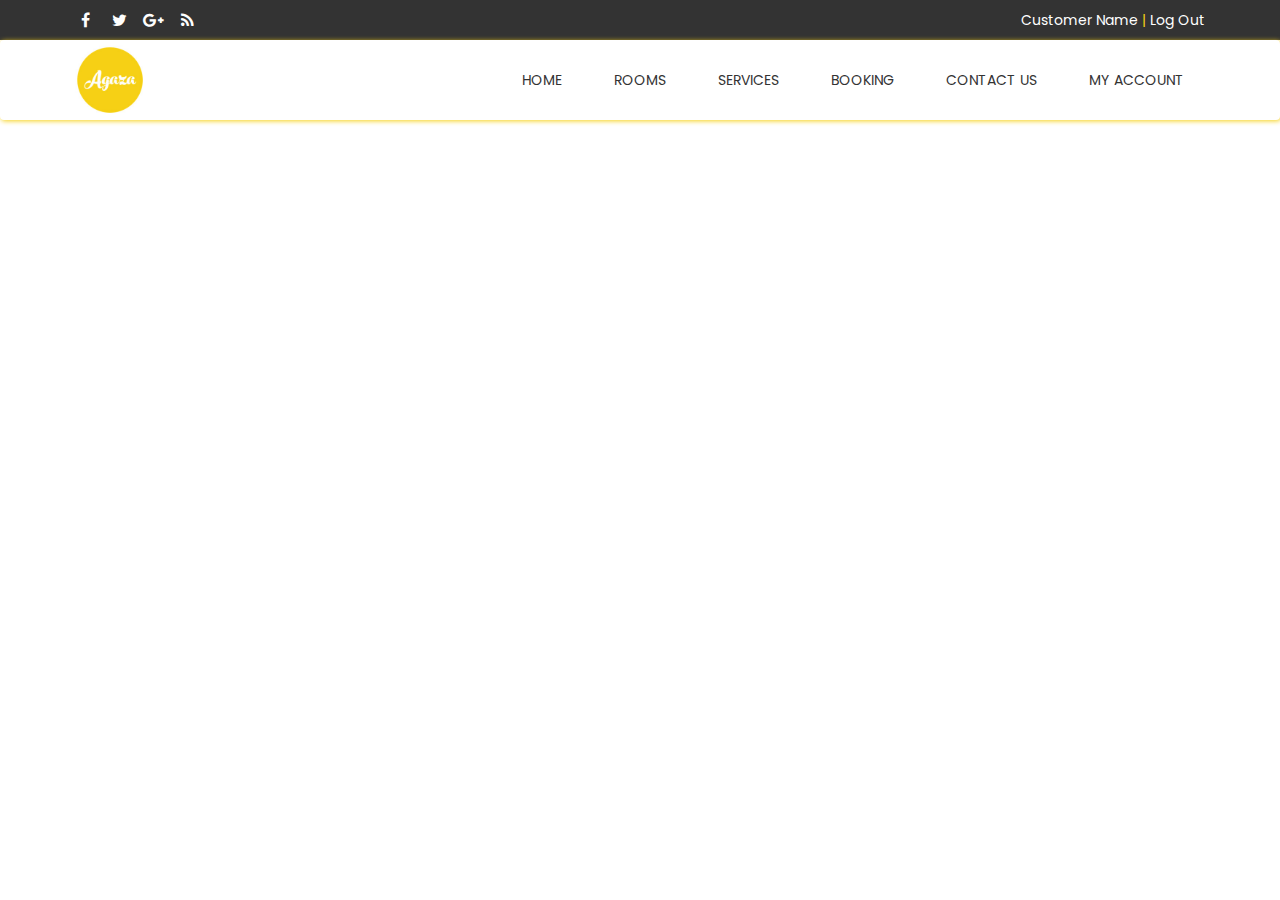
<file: hotel online reservation/View/loged-nav.html>
<!DOCTYPE html>
<html>
  <head>
    <meta charset="UTF-8"/>
    <meta name="viewport" content="width=device-width, initial-scale=1">
    <title>Agaza - Home</title>
    <link rel="stylesheet" href="css/font-awesome.min.css"/>
    <link rel="stylesheet" href="css/bootstrap.min.css"/>
    <link rel="stylesheet" href="css/style.css"/>
    <link rel="icon" type="image/png" href="images/lo.png"/>
  </head>
  <body>

    <!--Start of social and info-->
    <section class="social-info">
      <div class="container">
        <div class="row">
          <div class="col-sm-6 col-xs-12">
            <div class="social-icons">
              <i class="fa fa-facebook" aria-hidden="true"></i>
              <i class="fa fa-twitter" aria-hidden="true"></i>
              <i class="fa fa-google-plus" aria-hidden="true"></i>
              <i class="fa fa-rss" aria-hidden="true"></i>
            </div>
          </div>
          <div class="col-sm-6 col-xs-12">
            <div class="top-info">
              <p><a href="myaccount.html">Customer Name</a> | <a href="#">Log Out</a></p>
            </div>
          </div>
        </div>
      </div>
    </section>
    <!--Start of social and info-->

    <!--start of navbar-->
    <nav class="navbar navbar-default">
        <div class="container">
          <!-- Brand and toggle get grouped for better mobile display -->
          <div class="navbar-header">
            <button type="button" class="navbar-toggle collapsed" data-toggle="collapse" data-target="#bs-example-navbar-collapse-1" aria-expanded="false">
              <span class="sr-only">Toggle navigation</span>
              <span class="icon-bar"></span>
              <span class="icon-bar"></span>
              <span class="icon-bar"></span>
            </button>
            <div class="navbar-header">
              <a href="index.html">
                <img src="images/logo.jpg" width="80" height="80">
              </a>
            </div>
          </div>
          <!-- Collect the nav links, forms, and other content for toggling -->
          <div class="collapse navbar-collapse" id="bs-example-navbar-collapse-1">
            <ul class="nav navbar-nav navbar-right">
              <li><a href="#">HOME</a></li>
              <li><a href="rooms.html">ROOMS</a></li>
              <li><a href="services.html">SERVICES</a></li>
              <li><a href="booking.html">BOOKING</a></li>
              <li><a href="contact.html">CONTACT US</a></li>
              <li><a href="myaccount.html">MY ACCOUNT</a></li>
            </ul>
          </div>
        </div>
      </nav>
    <!--end of navbar-->

    

    <script src="js/jquery-1.12.1.min.js"></script>
    <script src="js/jquery.nicescroll.js"></script>
    <script src="js/wow.min.js"></script>
    <script src="js/jquery.countTo.js"></script>
    <script src="js/bootstrap.min.js"></script>
    <script src="js/main.js"></script>
  </body>
</html>
</file>
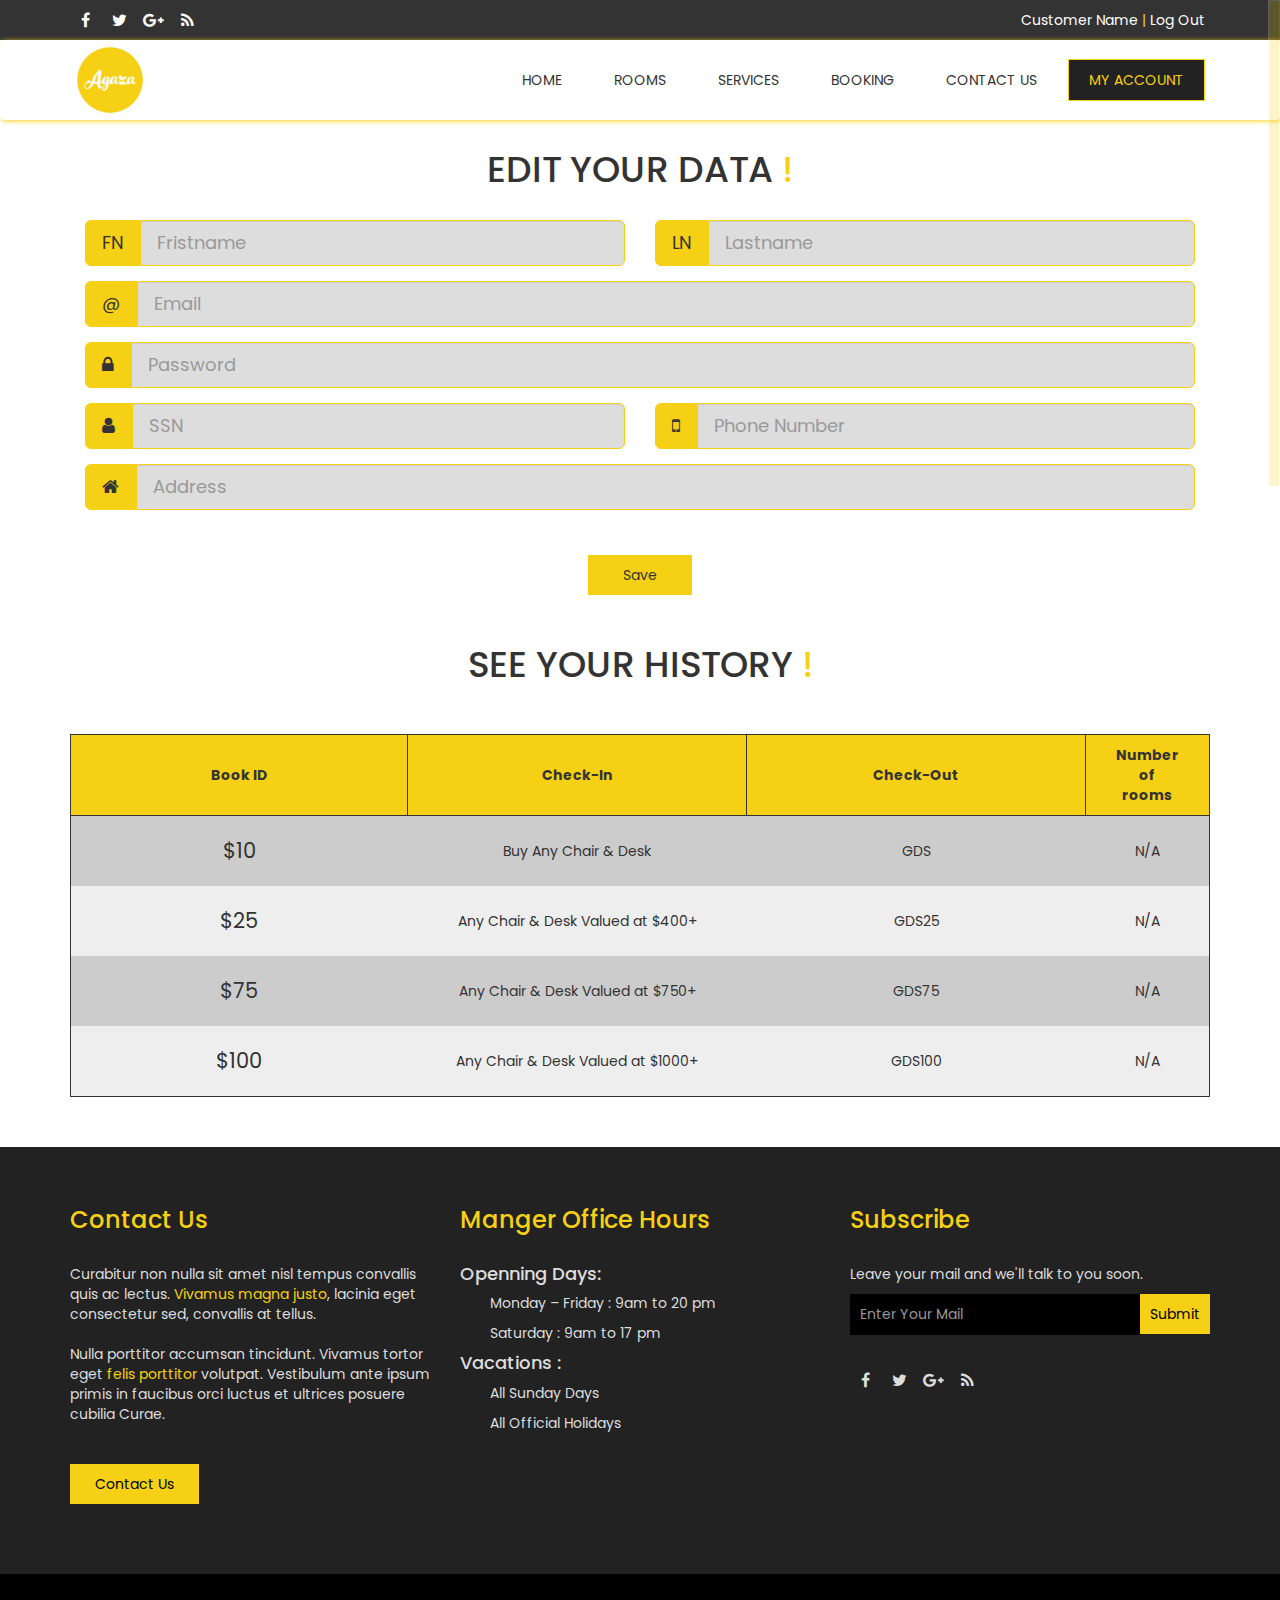
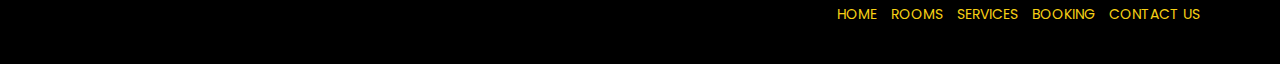
<file: hotel online reservation/View/myaccount.html>
<!DOCTYPE html>
<html>
  <head>
    <meta charset="UTF-8"/>
    <meta name="viewport" content="width=device-width, initial-scale=1">
    <title>Agaza - My Account</title>
    <link rel="stylesheet" href="css/font-awesome.min.css"/>
    <link rel="stylesheet" href="css/bootstrap.min.css"/>
    <link rel="stylesheet" href="css/style.css"/>
    <link rel="icon" type="image/png" href="images/lo.png"/>
  </head>
  <body>

    <!--Start of social and info-->
    <section class="social-info">
      <div class="container">
        <div class="row">
          <div class="col-sm-6 col-xs-12">
            <div class="social-icons">
              <i class="fa fa-facebook" aria-hidden="true"></i>
              <i class="fa fa-twitter" aria-hidden="true"></i>
              <i class="fa fa-google-plus" aria-hidden="true"></i>
              <i class="fa fa-rss" aria-hidden="true"></i>
            </div>
          </div>
          <div class="col-sm-6 col-xs-12">
            <div class="top-info">
              <p><a href="myaccount.html">Customer Name</a> | <a href="#">Log Out</a></p>
            </div>
          </div>
        </div>
      </div>
    </section>
    <!--Start of social and info-->

    <!--start of navbar-->
    <nav class="navbar navbar-default">
        <div class="container">
          <!-- Brand and toggle get grouped for better mobile display -->
          <div class="navbar-header">
            <button type="button" class="navbar-toggle collapsed" data-toggle="collapse" data-target="#bs-example-navbar-collapse-1" aria-expanded="false">
              <span class="sr-only">Toggle navigation</span>
              <span class="icon-bar"></span>
              <span class="icon-bar"></span>
              <span class="icon-bar"></span>
            </button>
            <div class="navbar-header">
              <a href="index.html">
                <img src="images/logo.jpg" width="80" height="80">
              </a>
            </div>
          </div>
          <!-- Collect the nav links, forms, and other content for toggling -->
          <div class="collapse navbar-collapse" id="bs-example-navbar-collapse-1">
            <ul class="nav navbar-nav navbar-right">
              <li><a href="index.html">HOME</a></li>
              <li><a href="rooms.html">ROOMS</a></li>
              <li><a href="services.html">SERVICES</a></li>
              <li><a href="booking.html">BOOKING</a></li>
              <li><a href="contact.html">CONTACT US</a></li>
              <li class="active"><a href="#">MY ACCOUNT</a></li>
            </ul>
          </div>
        </div>
      </nav>
    <!--end of navbar-->

    <!--start of edit data-->
    <section class="edit-data">
      <div class="container">
          <div class="text-center"><h1>EDIT YOUR DATA <span> !</span></h1></div>
          <form class="edit-cts-data" method="POST">
                <div class="col-sm-6 col-xs-12">
                  <div class="form-group">
                    <div class="input-group input-group-lg">
                      <span class="input-group-addon" id="sizing-addon2">FN</span>
                      <input type="text" class="form-control" placeholder="Fristname" aria-describedby="sizing-addon2" name="edit-fname" required="required">
                    </div>
                  </div>
                </div>
                <div class="col-sm-6 col-xs-12">
                  <div class="form-group">
                    <div class="input-group input-group-lg">
                      <span class="input-group-addon" id="sizing-addon2">LN</span>
                      <input type="text" class="form-control" placeholder="Lastname" aria-describedby="sizing-addon2" name="edit-lname" required="required">
                    </div>
                  </div>
                </div>
                <div class="col-xs-12">
                  <div class="form-group">
                    <div class="input-group input-group-lg">
                      <span class="input-group-addon" id="sizing-addon2">@</span>
                      <input type="text" class="form-control" placeholder="Email" aria-describedby="sizing-addon2" name="edit-email" required="required">
                    </div>
                  </div>
                </div>
                <div class="col-xs-12">
                  <div class="form-group">
                    <div class="input-group input-group-lg">
                      <span class="input-group-addon" id="sizing-addon2"><i class="fa fa-lock"></i></span>
                      <input type="password" class="form-control" placeholder="Password" aria-describedby="sizing-addon2" name="edit-password" required="required">
                    </div>
                  </div>
                </div>
                <div class="col-sm-6 col-xs-12">
                  <div class="form-group">
                    <div class="input-group input-group-lg">
                      <span class="input-group-addon" id="sizing-addon2"><i class="fa fa-user"></i></span>
                      <input type="text" class="form-control" placeholder="SSN" aria-describedby="sizing-addon2" name="edit-ssn" required="required">
                    </div>
                  </div>
                </div>
                <div class="col-sm-6 col-xs-12">
                  <div class="form-group">
                    <div class="input-group input-group-lg">
                      <span class="input-group-addon" id="sizing-addon2"><i class="fa fa-mobile"></i></span>
                      <input type="text" class="form-control" placeholder="Phone Number" aria-describedby="sizing-addon2" name="edit-phone" required="required">
                    </div>
                  </div>
                </div>
                <div class="col-xs-12">
                  <div class="form-group">
                    <div class="input-group input-group-lg">
                      <span class="input-group-addon" id="sizing-addon2"><i class="fa fa-home"></i></span>
                      <input type="text" class="form-control" placeholder="Address" aria-describedby="sizing-addon2" name="edit-address" required="required">
                    </div>
                  </div>
                </div>
              </div>
            </form>
            <div class="text-center"><input type="submit" class="save-btn" value="Save"></div>
      </div>
    </section>
    <!--end of edit data-->

    <!--start of history-->
    <section class="history">
      <div class="container">
        <div class="text-center"><h1>SEE YOUR HISTORY<span> !</span></h1></div>
        <div class="history-data">
          <table class="">
            <tr>
              
            </tr>
          </table>
          <table class="history-table">
              <tr>
                <th>Book ID</th>
                <th>Check-In</th>
                <th>Check-Out</th>
                <th>Number of rooms</th>
              </tr>
              <tr>
                <td>$10</td>
                <td>Buy Any Chair & Desk</td>
                <td>GDS</td>
                <td>N/A</td>
              </tr>
              <tr>
                <td>$25</td>
                <td>Any Chair & Desk Valued at $400+</td>
                <td>GDS25</td>
                <td>N/A</td>
              </tr>
              <tr>
                <td>$75</td>
                <td>Any Chair & Desk Valued at $750+</td>
                <td>GDS75</td>
                <td>N/A</td>
              </tr>
              <tr>
                <td>$100</td>
                <td>Any Chair & Desk Valued at $1000+</td>
                <td>GDS100</td>
                <td>N/A</td>
              </tr>
            </table>
        </div>
      </div>
    </section>
    <!--end of history-->
    
    <!--start of footer-->
    <footer>
      <div class="container">
        <div class="row">
          <div class="col-sm-4 col-xs-12">
            <div class="footer-contact">
              <h3>Contact Us</h3>
              <p>
                Curabitur non nulla sit amet nisl tempus convallis quis ac lectus. <span>Vivamus magna justo</span>, 
                lacinia eget consectetur sed, convallis at tellus. <br><br>Nulla porttitor accumsan tincidunt.
                Vivamus tortor eget <span>felis porttitor</span> volutpat. Vestibulum ante ipsum primis in 
                faucibus orci luctus et ultrices posuere cubilia Curae.
              </p>
              <button>Contact Us</button>
            </div>
          </div>
          <div class="col-sm-4 col-xs-12">
            <div class="footer-office">
              <h3>Manger Office Hours</h3>
              <h4>Openning Days:</h4>
              <p>Monday – Friday : 9am to 20 pm</p>
              <p>Saturday : 9am to 17 pm</p>
              <h4>Vacations :</h4>
              <p>All Sunday Days</p>
              <p>All Official Holidays</p>
            </div>
          </div>
          <div class="col-sm-4 col-xs-12">
            <div class="subscribe">
              <h3>Subscribe</h3>
              <p>
                Leave your mail and we'll talk to you soon.
              </p>
              <div class="input-group">
                <input type="text" class="form-control" placeholder="Enter Your Mail">
                <span class="input-group-btn">
                  <button class="btn" type="button">Submit</button>
                </span>
              </div>
              <div class="social-icons">
                  <i class="fa fa-facebook" aria-hidden="true"></i>
                  <i class="fa fa-twitter" aria-hidden="true"></i>
                  <i class="fa fa-google-plus" aria-hidden="true"></i>
                  <i class="fa fa-rss" aria-hidden="true"></i>
                </div>
            </div>
          </div>
        </div>
      </div>
    </footer>
    <!--end of footer-->

    <!--start of last section-->
    <section class="last-section">
      <div class="container">
        <div class="row">
          <div class="col-sm-6 col-xs-12">
            <div class="copyright">
              <p>Agaza © All Rights Reserved. Developed by <a href="#">FCIH Team</a></p>
            </div>
          </div>
          <div class="col-sm-6 col-xs-12">
            <div class="footer-links">
              <ul class="list-unstyled">
                <li><a href="index.html">HOME</a></li>
                <li><a href="rooms.html">ROOMS</a></li>
                <li><a href="services.html">SERVICES</a></li>
                <li><a href="booking.html">BOOKING</a></li>
                <li><a href="contact.html">CONTACT US</a></li>
              </ul>
            </div>
          </div>
        </div>
      </div>
    </section>
    <!--ennd of last section-->

    <!--start of scroll to top button-->
    <div id="scrollTop">
        <i class="fa fa-chevron-circle-up fa-4x" aria-hidden="true"></i>
    </div>
    <!--end of scroll to top button-->

    <script src="js/jquery-1.12.1.min.js"></script>
    <script src="js/jquery.nicescroll.js"></script>
    <script src="js/wow.min.js"></script>
    <script src="js/jquery.countTo.js"></script>
    <script src="js/bootstrap.min.js"></script>
    <script src="js/main.js"></script>
  </body>
</html>
</file>
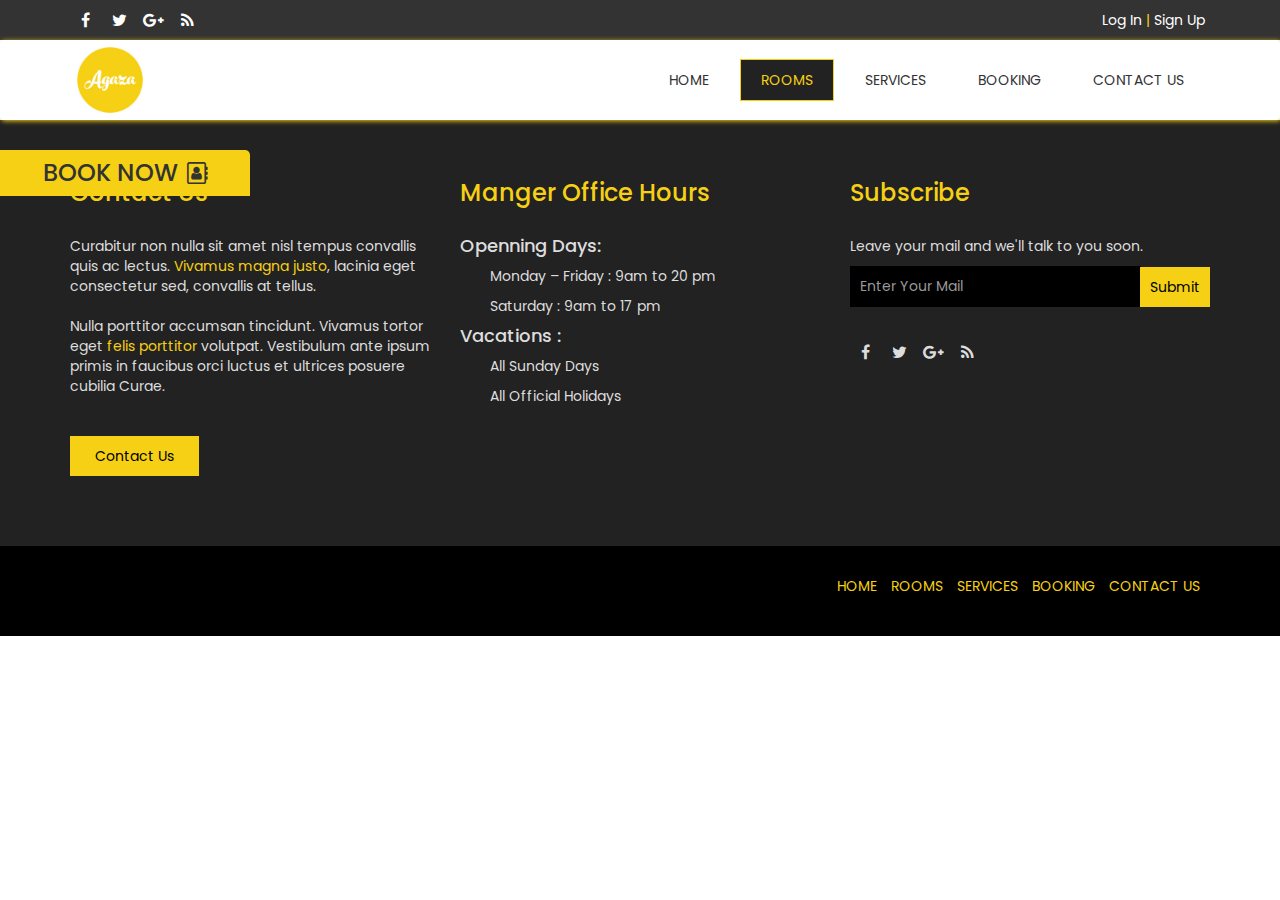
<file: hotel online reservation/View/rooms.html>
<!DOCTYPE html>
<html>
  <head>
    <meta charset="UTF-8"/>
    <meta name="viewport" content="width=device-width, initial-scale=1">
    <title>Agaza - Rooms</title>
    <link rel="stylesheet" href="css/font-awesome.min.css"/>
    <link rel="stylesheet" href="css/bootstrap.min.css"/>
    <link rel="stylesheet" href="css/style.css"/>
    <link rel="icon" type="image/png" href="images/lo.png"/>
  </head>
  <body>

    <!--Start of social and info-->
    <section class="social-info">
      <div class="container">
        <div class="row">
          <div class="col-sm-6 col-xs-12">
            <div class="social-icons">
              <i class="fa fa-facebook" aria-hidden="true"></i>
              <i class="fa fa-twitter" aria-hidden="true"></i>
              <i class="fa fa-google-plus" aria-hidden="true"></i>
              <i class="fa fa-rss" aria-hidden="true"></i>
            </div>
          </div>
          <div class="col-sm-6 col-xs-12">
            <div class="top-info">
              <p><a href="login.html">Log In</a> | <a href="sign-up.html">Sign Up</a></p>
            </div>
          </div>
        </div>
      </div>
    </section>
    <!--Start of social and info-->

    <!--start of navbar-->
    <nav class="navbar navbar-default">
        <div class="container">
          <!-- Brand and toggle get grouped for better mobile display -->
          <div class="navbar-header">
            <button type="button" class="navbar-toggle collapsed" data-toggle="collapse" data-target="#bs-example-navbar-collapse-1" aria-expanded="false">
              <span class="sr-only">Toggle navigation</span>
              <span class="icon-bar"></span>
              <span class="icon-bar"></span>
              <span class="icon-bar"></span>
            </button>
            <div class="navbar-header">
              <a href="index.html">
                <img src="images/logo.jpg" width="80" height="80">
              </a>
            </div>
          </div>
          <!-- Collect the nav links, forms, and other content for toggling -->
          <div class="collapse navbar-collapse" id="bs-example-navbar-collapse-1">
            <ul class="nav navbar-nav navbar-right">
              <li><a href="index.html">HOME</a></li>
              <li class="active"><a href="#">ROOMS</a></li>
              <li><a href="services.html">SERVICES</a></li>
              <li><a href="booking.html">BOOKING</a></li>
              <li><a href="contact.html">CONTACT US</a></li>
            </ul>
          </div>
        </div>
      </nav>
    <!--end of navbar-->

    <!--start of check-in-out-->
    <div class="check-in-out" onclick="openNav()">
      <h3>BOOK NOW</h3>
      <i class="fa fa-address-book-o" aria-hidden="true"></i>
    </div>
    <div id="mySidenav" class="sidenav text-center">
      <a href="javascript:void(0)" class="closebtn" onclick="closeNav()">&times;</a>
      <form method="POST">
        <p>CHECK-IN:</p>
          <input type="date" placeholder="Check-In" name="home-checkin" required="required">
          <p>CHECK-OUT:</p>
          <input type="date" placeholder="Check-Out" name="home-checkout" required="required">
          <p>NUMBER OF ROOMS:</p>
          <select name="rooms-checker" required="required">
            <option>ROOMS</option>
            <option value="1">1</option><option value="2">2</option><option value="3">3</option>
            <option value="4">4</option>
          </select>
          <input type="text" placeholder="Single" name="home-single" required="required" class="home-room-type">
          <input type="text" placeholder="Double" name="home-single" required="required" class="home-room-type">
          <input type="text" placeholder="Trible" name="home-single" required="required" class="home-room-type">
          <input type="submit" class="btn" value="CHECK YOUR BOOK">
      </form>
    </div>
    <!--end of check-in-out-->



    <!--start of footer-->
    <footer>
      <div class="container">
        <div class="row">
          <div class="col-sm-4 col-xs-12">
            <div class="footer-contact">
              <h3>Contact Us</h3>
              <p>
                Curabitur non nulla sit amet nisl tempus convallis quis ac lectus. <span>Vivamus magna justo</span>, 
                lacinia eget consectetur sed, convallis at tellus. <br><br>Nulla porttitor accumsan tincidunt.
                Vivamus tortor eget <span>felis porttitor</span> volutpat. Vestibulum ante ipsum primis in 
                faucibus orci luctus et ultrices posuere cubilia Curae.
              </p>
              <button>Contact Us</button>
            </div>
          </div>
          <div class="col-sm-4 col-xs-12">
            <div class="footer-office">
              <h3>Manger Office Hours</h3>
              <h4>Openning Days:</h4>
              <p>Monday – Friday : 9am to 20 pm</p>
              <p>Saturday : 9am to 17 pm</p>
              <h4>Vacations :</h4>
              <p>All Sunday Days</p>
              <p>All Official Holidays</p>
            </div>
          </div>
          <div class="col-sm-4 col-xs-12">
            <div class="subscribe">
              <h3>Subscribe</h3>
              <p>
                Leave your mail and we'll talk to you soon.
              </p>
              <div class="input-group">
                <input type="text" class="form-control" placeholder="Enter Your Mail">
                <span class="input-group-btn">
                  <button class="btn" type="button">Submit</button>
                </span>
              </div>
              <div class="social-icons">
                  <i class="fa fa-facebook" aria-hidden="true"></i>
                  <i class="fa fa-twitter" aria-hidden="true"></i>
                  <i class="fa fa-google-plus" aria-hidden="true"></i>
                  <i class="fa fa-rss" aria-hidden="true"></i>
                </div>
            </div>
          </div>
        </div>
      </div>
    </footer>
    <!--end of footer-->

    <!--start of last section-->
    <section class="last-section">
      <div class="container">
        <div class="row">
          <div class="col-sm-6 col-xs-12">
            <div class="copyright">
              <p>Agaza © All Rights Reserved. Developed by <a href="#">FCIH Team</a></p>
            </div>
          </div>
          <div class="col-sm-6 col-xs-12">
            <div class="footer-links">
              <ul class="list-unstyled">
                <li><a href="index.html">HOME</a></li>
                <li><a href="rooms.html">ROOMS</a></li>
                <li><a href="services.html">SERVICES</a></li>
                <li><a href="booking.html">BOOKING</a></li>
                <li><a href="contact.html">CONTACT US</a></li>
              </ul>
            </div>
          </div>
        </div>
      </div>
    </section>
    <!--ennd of last section-->

    <!--start of scroll to top button-->
    <div id="scrollTop">
        <i class="fa fa-chevron-circle-up fa-4x" aria-hidden="true"></i>
    </div>
    <!--end of scroll to top button-->

    <script src="js/jquery-1.12.1.min.js"></script>
    <script src="js/jquery.nicescroll.js"></script>
    <script src="js/wow.min.js"></script>
    <script src="js/jquery.countTo.js"></script>
    <script src="js/bootstrap.min.js"></script>
    <script src="js/main.js"></script>
  </body>
</html>
</file>
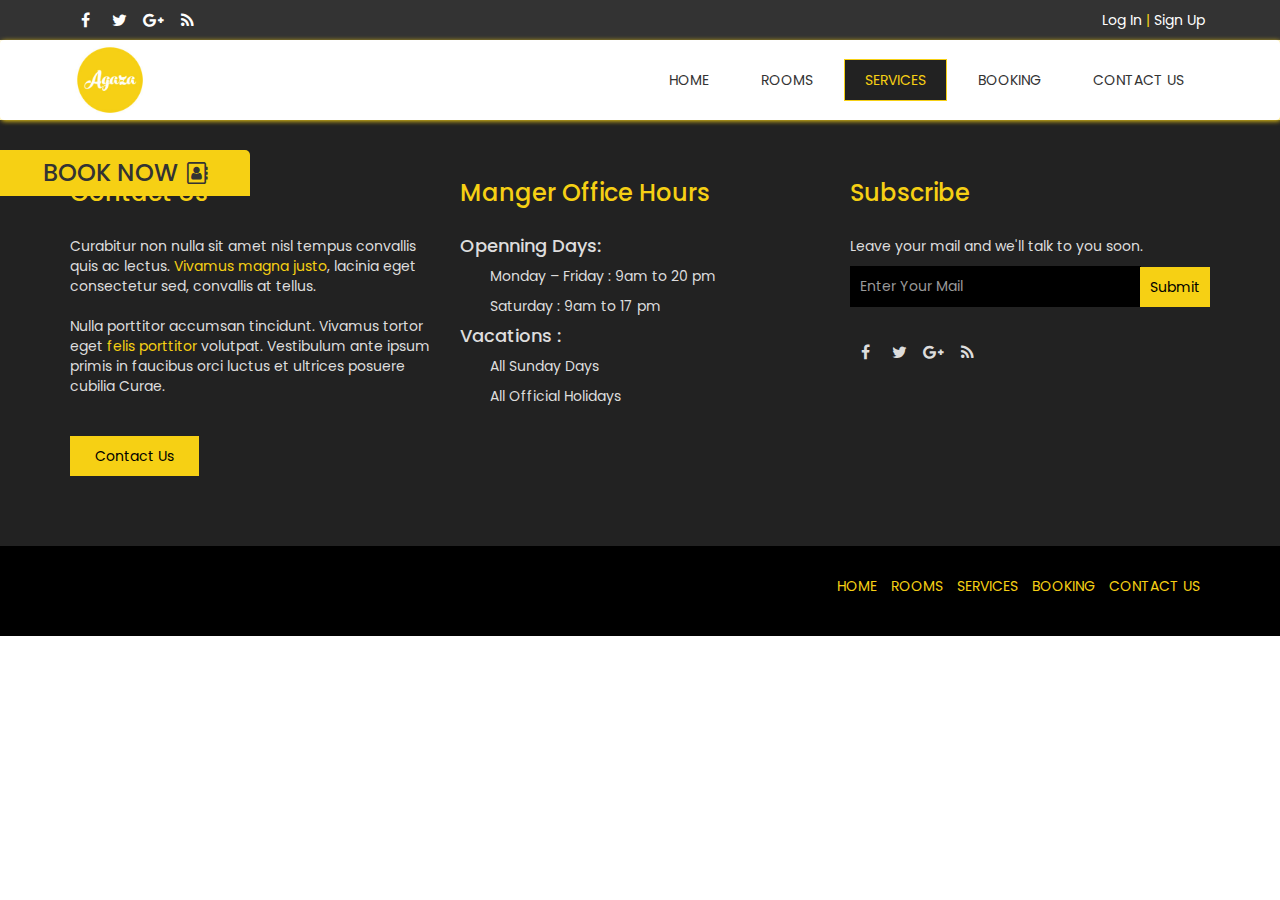
<file: hotel online reservation/View/services.html>
<!DOCTYPE html>
<html>
  <head>
    <meta charset="UTF-8"/>
    <meta name="viewport" content="width=device-width, initial-scale=1">
    <title>Agaza - Services</title>
    <link rel="stylesheet" href="css/font-awesome.min.css"/>
    <link rel="stylesheet" href="css/bootstrap.min.css"/>
    <link rel="stylesheet" href="css/style.css"/>
    <link rel="icon" type="image/png" href="images/lo.png"/>
  </head>
  <body>

    <!--Start of social and info-->
    <section class="social-info">
      <div class="container">
        <div class="row">
          <div class="col-sm-6 col-xs-12">
            <div class="social-icons">
              <i class="fa fa-facebook" aria-hidden="true"></i>
              <i class="fa fa-twitter" aria-hidden="true"></i>
              <i class="fa fa-google-plus" aria-hidden="true"></i>
              <i class="fa fa-rss" aria-hidden="true"></i>
            </div>
          </div>
          <div class="col-sm-6 col-xs-12">
            <div class="top-info">
              <p><a href="login.html">Log In</a> | <a href="sign-up.html">Sign Up</a></p>
            </div>
          </div>
        </div>
      </div>
    </section>
    <!--Start of social and info-->

    <!--start of navbar-->
    <nav class="navbar navbar-default">
        <div class="container">
          <!-- Brand and toggle get grouped for better mobile display -->
          <div class="navbar-header">
            <button type="button" class="navbar-toggle collapsed" data-toggle="collapse" data-target="#bs-example-navbar-collapse-1" aria-expanded="false">
              <span class="sr-only">Toggle navigation</span>
              <span class="icon-bar"></span>
              <span class="icon-bar"></span>
              <span class="icon-bar"></span>
            </button>
            <div class="navbar-header">
              <a href="index.html">
                <img src="images/logo.jpg" width="80" height="80">
              </a>
            </div>
          </div>
          <!-- Collect the nav links, forms, and other content for toggling -->
          <div class="collapse navbar-collapse" id="bs-example-navbar-collapse-1">
            <ul class="nav navbar-nav navbar-right">
              <li><a href="index.html">HOME</a></li>
              <li><a href="rooms.html">ROOMS</a></li>
              <li class="active"><a href="#">SERVICES</a></li>
              <li><a href="booking.html">BOOKING</a></li>
              <li><a href="contact.html">CONTACT US</a></li>
            </ul>
          </div>
        </div>
      </nav>
    <!--end of navbar-->

    <!--start of check-in-out-->
    <div class="check-in-out" onclick="openNav()">
      <h3>BOOK NOW</h3>
      <i class="fa fa-address-book-o" aria-hidden="true"></i>
    </div>
    <div id="mySidenav" class="sidenav text-center">
      <a href="javascript:void(0)" class="closebtn" onclick="closeNav()">&times;</a>
      <form method="POST">
        <p>CHECK-IN:</p>
          <input type="date" placeholder="Check-In" name="home-checkin" required="required">
          <p>CHECK-OUT:</p>
          <input type="date" placeholder="Check-Out" name="home-checkout" required="required">
          <p>NUMBER OF ROOMS:</p>
          <select name="rooms-checker" required="required">
            <option>ROOMS</option>
            <option value="1">1</option><option value="2">2</option><option value="3">3</option>
            <option value="4">4</option>
          </select>
          <input type="text" placeholder="Single" name="home-single" required="required" class="home-room-type">
          <input type="text" placeholder="Double" name="home-single" required="required" class="home-room-type">
          <input type="text" placeholder="Trible" name="home-single" required="required" class="home-room-type">
          <input type="submit" class="btn" value="CHECK YOUR BOOK">
      </form>
    </div>
    <!--end of check-in-out-->



    <!--start of footer-->
    <footer>
      <div class="container">
        <div class="row">
          <div class="col-sm-4 col-xs-12">
            <div class="footer-contact">
              <h3>Contact Us</h3>
              <p>
                Curabitur non nulla sit amet nisl tempus convallis quis ac lectus. <span>Vivamus magna justo</span>, 
                lacinia eget consectetur sed, convallis at tellus. <br><br>Nulla porttitor accumsan tincidunt.
                Vivamus tortor eget <span>felis porttitor</span> volutpat. Vestibulum ante ipsum primis in 
                faucibus orci luctus et ultrices posuere cubilia Curae.
              </p>
              <button>Contact Us</button>
            </div>
          </div>
          <div class="col-sm-4 col-xs-12">
            <div class="footer-office">
              <h3>Manger Office Hours</h3>
              <h4>Openning Days:</h4>
              <p>Monday – Friday : 9am to 20 pm</p>
              <p>Saturday : 9am to 17 pm</p>
              <h4>Vacations :</h4>
              <p>All Sunday Days</p>
              <p>All Official Holidays</p>
            </div>
          </div>
          <div class="col-sm-4 col-xs-12">
            <div class="subscribe">
              <h3>Subscribe</h3>
              <p>
                Leave your mail and we'll talk to you soon.
              </p>
              <div class="input-group">
                <input type="text" class="form-control" placeholder="Enter Your Mail">
                <span class="input-group-btn">
                  <button class="btn" type="button">Submit</button>
                </span>
              </div>
              <div class="social-icons">
                  <i class="fa fa-facebook" aria-hidden="true"></i>
                  <i class="fa fa-twitter" aria-hidden="true"></i>
                  <i class="fa fa-google-plus" aria-hidden="true"></i>
                  <i class="fa fa-rss" aria-hidden="true"></i>
                </div>
            </div>
          </div>
        </div>
      </div>
    </footer>
    <!--end of footer-->

    <!--start of last section-->
    <section class="last-section">
      <div class="container">
        <div class="row">
          <div class="col-sm-6 col-xs-12">
            <div class="copyright">
              <p>Agaza © All Rights Reserved. Developed by <a href="#">FCIH Team</a></p>
            </div>
          </div>
          <div class="col-sm-6 col-xs-12">
            <div class="footer-links">
              <ul class="list-unstyled">
                <li><a href="index.html">HOME</a></li>
                <li><a href="rooms.html">ROOMS</a></li>
                <li><a href="services.html">SERVICES</a></li>
                <li><a href="booking.html">BOOKING</a></li>
                <li><a href="contact.html">CONTACT US</a></li>
              </ul>
            </div>
          </div>
        </div>
      </div>
    </section>
    <!--ennd of last section-->

    <!--start of scroll to top button-->
    <div id="scrollTop">
        <i class="fa fa-chevron-circle-up fa-4x" aria-hidden="true"></i>
    </div>
    <!--end of scroll to top button-->

    <script src="js/jquery-1.12.1.min.js"></script>
    <script src="js/jquery.nicescroll.js"></script>
    <script src="js/wow.min.js"></script>
    <script src="js/jquery.countTo.js"></script>
    <script src="js/bootstrap.min.js"></script>
    <script src="js/main.js"></script>
  </body>
</html>
</file>
<file: hotel online reservation/View/css/style.css>
@import url('https://fonts.googleapis.com/css?family=Poppins');
body{
  margin: 0px;
  padding: 0px;
  font-family: 'Poppins', sans-serif;
}
/*------------------start of home page------------------*/

/*start of social-info*/
.social-info{
  background-color: #333;
  padding: 5px;
  color: #fff;
}
.social-info .top-info p{
  display: inline-block;
  margin-right: 10px;
  padding: 5px;
  margin: 0px;
  color: #f6d014;
}
.social-info .top-info a{
  color: #fff;
  text-decoration: none;
}
.social-info .top-info a:hover{
  color: #f6d014;
  -webkit-transition: 0.5s ease-in-out;
  -moz-transition: 0.5s ease-in-out;
  -o-transition: 0.5s ease-in-out;
  transition: 0.5s ease-in-out;
}
@media screen and (max-width: 767px){
  .social-info .top-info{text-align: center;}
  .social-info .social-icons{text-align: center;}
}
@media screen and (min-width: 767px){
  .social-info .top-info{float: right;}
}
.social-info .top-info i{color: #f6d014;}
.social-info .social-icons i{
  font-size: 16px;
  height:30px;
  width:30px;
  line-height: 30px;
  text-align: center;
}
.social-info .social-icons i:hover{
  background-color: #fff;
  color: #333;
  -webkit-transition: 0.5s ease-in-out;
  -moz-transition: 0.5s ease-in-out;
  -o-transition: 0.5s ease-in-out;
  transition: 0.5s ease-in-out;

}
@media screen and (min-width: 767px){
  .social-info .social-icons{float: left;}
}
/*end of social-info*/

/*start of navbar*/
.navbar-default{
  background-color: #fff;
  border: 0px;
  margin: 0px;
  box-shadow: 1px 1px 5px #f6d014;
}
@media (min-width: 768px){
  .navbar-right {
      margin-top: 19px;
  }
}
.navbar-default .navbar-toggle{margin: 25px;}
.navbar-default .navbar-nav>li>a{
  color: #333;
  padding: 10px 20px;
  border: 1px solid #fff;
  margin: 0px 5px;
}
.navbar-default .navbar-nav>li>a:hover,
.navbar-default .navbar-nav>li>a:focus{
  color: #f6d014;
  border: 1px solid #f6d014;
  -webkit-transition: 0.5s ease-in-out;
  -moz-transition: 0.5s ease-in-out;
  -o-transition: 0.5s ease-in-out;
  transition: 0.5s ease-in-out;
}
.navbar-default .navbar-nav>.active>a, 
.navbar-default .navbar-nav>.active>a:focus, 
.navbar-default .navbar-nav>.active>a:hover{
  background-color: #222;
  color: #f6d014;
  border:1px solid #f6d014;
}
/*end of navbar*/

/*start of checkin-out*/
.check-in-out{
  position: fixed;
  z-index: 10;
  background-color: #f6d014;
  color: #333;
  padding: 10px;
  border-top-right-radius: 5px;
  margin-top: 10px;
  cursor: pointer;
  width: 250px;
  text-align: center;
  margin-top: 30px;
}
.check-in-out h3{
  margin: 0px;
  display: inline-block;
}
.check-in-out i{
  font-size: 22px;
  margin-left: 5px;
}
.check-in-out input.home-room-type::-webkit-input-placeholder{
  color: #f6d014;
}
.sidenav {
    height: 500px;
    width: 0; /* 0 width - change this with JavaScript */
    position: fixed;
    z-index: 11;
    top: 196px;
    left: 0;
    background-color: #333;
    overflow-x: hidden;
    padding-top: 60px;
    transition: 0.5s;
    border-bottom-right-radius: 5px;
}
.sidenav p{
  margin-bottom: 0px;
  color: #fff;
  margin-left: 10px;
}
.sidenav p span{font-size: 20px;}
.sidenav input{
  margin: 10px auto;
  background-color: #333;
  border: 1px solid #f6d014;
  color: #f6d014;
  padding: 5px;
  display: block;
  width: 200px;
}
[type="date"]::-webkit-inner-spin-button{
  opacity: 0;
}
[type="date"]::-webkit-calendar-picker-indicator:hover{
  background: none;
}
.sidenav select{
  margin-bottom: 10px;
  background-color: #333;
  border: 1px solid #f6d014;
  color: #f6d014;
  padding: 5px;
  width: 200px;
}
.sidenav .btn{
  margin-top: 30px;
  background-color: #333;
  border: 1px solid #f6d014;
  color: #f6d014;
  padding: 10px 10px;
  width: 200px;
}
.sidenav .btn:hover{
  background-color: #fff;
  color: #333;
  -webkit-transition: 0.5s ease-in-out;
  -moz-transition: 0.5s ease-in-out;
  -o-transition: 0.5s ease-in-out;
  transition: 0.5s ease-in-out;
}
.sidenav .closebtn {
    position: absolute;
    top: 0;
    right: 15px;
    font-size: 36px;
    margin-left: 50px;
    text-decoration: none;
    color: #f6d014;
}
.sidenav .closebtn:hover{
  color: #fff;
  -webkit-transition: 0.5s ease-in-out;
  -moz-transition: 0.5s ease-in-out;
  -o-transition: 0.5s ease-in-out;
  transition: 0.5s ease-in-out;
}
/*end of checkin-out*/

/*start of pics slider*/
.carousel-inner{max-height: 700px;}
.carousel-inner>.item>a>img,
.carousel-inner>.item>img,
.img-responsive,
.thumbnail a>img,
.thumbnail>img{
  height: 100%;
  width: 100%;
}
.carousel-control.left,
.carousel-control.right{
  background: none;
}
.carousel-indicators .active{
  background-color: #f6d014;
}
.carousel-indicators li{
  width: 15px;
  height: 15px;
  border-radius: 50%;
}
.carousel-indicators .active{
  width: 17px;
  height: 17px;
  border-radius: 50%;
}
.glyphicon-chevron-left:before{color: #f6d014;}
.glyphicon-chevron-right:before{color: #f6d014;}
.carousel-indicators{z-index: 9}
/*end of pics slider*/

/*start of discover us*/
.discover-us{padding: 40px 0px;}
.discover-us h2{color: #f6d014;margin-bottom: 20px;}
.discover-us h4{color: #888}
.discover-us p{color: #888}
/*end of discover us*/

/*start of overview-services*/
.overview-services{
  background-color: #f6d014;
  color: #fff;
  padding: 40px 0px;
}
.overview-services h2{
  margin-bottom: 50px;
}
.overview-services .service{margin-bottom: 30px;}
.overview-services i{
  color: #000;
  font-size: 70px;
  border: 2px solid;
  width: 120px;
  height: 120px;
  line-height: 120px;
  border-radius: 50%;
  margin-bottom: 30px;
}
.overview-services p{color: #fff;}
.overview-services button{
  color: #fff;
  border: none;
  background-color: #333;
  padding: 10px 20px;
}
.overview-services button:hover{
  background-color: #fff;
  color: #333;
  -webkit-transition: 0.5s ease-in-out;
  -moz-transition: 0.5s ease-in-out;
  -o-transition: 0.5s ease-in-out;
  transition: 0.5s ease-in-out;
}
/*end of overview-services*/

/*start of why us*/
.why-us{
  padding: 30px 0px;
}
.why-us .logo-img{
  text-align: center;
}
.why-us img{
  width: 400px;
  height: 400px;
  padding: 5px;
  border: 1px solid #f6d014;
}
@media screen and (max-width: 430px){
  .why-us img{
    width: 250px;
    height: 250px;
  }
}
.why-us .why-data {padding-top:30px;}
.why-us .why-data h2{
  border-left:3px solid #f6d014;
  padding-left: 10px;
}
.why-us .why-data  button{
  color: #fff;
  border: none;
  background-color: #333;
  padding: 10px 20px;
}
.why-us .why-data  button:hover{
  background-color: #f6d014;
  color: #333;
  -webkit-transition: 0.5s ease-in-out;
  -moz-transition: 0.5s ease-in-out;
  -o-transition: 0.5s ease-in-out;
  transition: 0.5s ease-in-out;
}
/*end of why us*/

/*start of ENTERTAINMENT*/
.entertainment{
  background: url("../images/enter.jpeg");
  background-position: center;
  background-size: cover;
  height: 650px;
}
.entertainment .entertainment-data{
  margin: auto;
  margin-top: 25%;
  background-color: rgba(246, 208, 20,0.7);
  max-width: max-content;
  padding: 5px 80px;
  text-align: center;
  border: 2px solid #fff;
}
.entertainment .entertainment-data:hover{
  background-color: #f6d014;
}
@media screen and (max-width: 430px){
  .entertainment-data h1{
    font-size: 25px;
  }
}
/*end of ENTERTAINMENT*/

/*start of our numbers*/
.our-numbers{
  padding: 70px 0px;
  color: #000;
}
.our-numbers .counter{margin-bottom: 30px;}
.our-numbers hr{
  border-top: 2px solid #000;
  width: 40px;
  left: 0px;
  margin-bottom: 20px;
  margin-top: 20px;
}
.our-numbers .timer{
  font-size: 40px;
  color: #000;
}

/*end of our numbers*/

/*start of map*/
.our-map{height: 500px;}
/*end of map*/

/*start of footer*/
footer{
  padding: 40px 0px;
  background-color: #222;
  color: #ddd;
}
footer h3{margin-bottom: 30px;}
footer h3,span{color: #f6d014;}
footer .footer-office p{
  margin-left: 30px;
}
footer .footer-office{
  margin-bottom: 30px;
}
footer .footer-contact button{
  background: #f6d014;
  color: #000;
  border: none;
  border-radius: 0px;
  padding: 10px 25px;
  margin: 30px 0px;
}
footer .footer-contact button:hover{
  background: #fff;
  -webkit-transition: 0.5s ease-in-out;
  -moz-transition: 0.5s ease-in-out;
  -o-transition: 0.5s ease-in-out;
  transition: 0.5s ease-in-out;
}
footer .input-group{margin-bottom:30px; }
footer .input-group input{
  background: #000;
  color: #fff;
  border: none;
  padding: 10px;
  border-radius: 0px;
  height: 41px;
}
footer .input-group .input-group-btn button{
  padding: 10px;
  color: #000;
  background: #f6d014;
  border: 0px;
  border-radius: 0px;
}
footer .input-group button:hover{
  background:#fff;
  -webkit-transition: 0.5s ease-in-out;
  -moz-transition: 0.5s ease-in-out;
  -o-transition: 0.5s ease-in-out;
  transition: 0.5s ease-in-out;
}
footer .social-icons i{
  font-size: 16px;
  height:30px;
  width:30px;
  line-height: 30px;
  text-align: center;
}
footer .social-icons i:hover{
  background-color: #fff;
  color: #333;
  -webkit-transition: 0.5s ease-in-out;
  -moz-transition: 0.5s ease-in-out;
  -o-transition: 0.5s ease-in-out;
  transition: 0.5s ease-in-out;
  cursor: pointer;
}
/*end of footer*/

/*start of last section*/
.last-section{
  background: #000;
  padding: 30px;
  color: #eee;
}
.last-section li{
  display: inline-block;
  margin-right: 10px;
}
.last-section a{color: #f6d014;text-decoration: none;}
.last-section a:hover{
  color: #fff;
  font-weight: bold;
  -webkit-transition: 0.5s ease-in-out;
  -moz-transition: 0.5s ease-in-out;
  -o-transition: 0.5s ease-in-out;
  transition: 0.5s ease-in-out;
}
@media screen and (min-width: 767px){
  .footer-links{
    float: right;
  }
}
/*end of last section*/

/*Start of scroll to top button*/
#scrollTop .fa-chevron-circle-up{
  z-index: 9999;
  cursor: pointer;
  position: fixed;
  right: 25px;
  bottom: 20px;
  background: #fff;
  border-radius: 50%;
  width: 45px;
  height: 45px;
  line-height: 45px;
  display: none;
  color: #f6d014;
}
/*End of scroll to top button*/

/*------------------end of home page------------------*/

/*------------------start of login page------------------*/

/*start of login-body*/
.login-img{
  background-color: #fff;
  bottom: 0;
  height: 100%;
  right: 0;
  position: fixed;
  top: 0;
  width:50%;
  color: #f6d014; 
}
.login-img img{
  margin:0px auto; 
  width:400px; 
  height:400px; 
}
.login-img-data{
  text-align: left;
  width: 350px;
  margin: 30px auto;
}
.login-img .login-img-data p{
  display: inline-block;
  font-size: 20px;
  margin-left:20px; 
  color: #333;
}
.login-img .login-img-data .fa{
  font-size: 20px;
  display: inline-block;
}
.login-img h1{margin: 0px}
.login-info{
  padding: 70px;
  background: #f6d014;
  bottom: 0;
  height: 100%;
  left: 0;
  position: fixed;
  top: 0;
  width:50%;
  color: #fff;
}
.login-info{
  padding: 100px;
}
.login-info h1{
  color: #f6d014;
}
.login-info h3{
  color: #091627;
}
.login-info .login-form{
  max-width: 450px;
  margin-top: 30px;
}
.login-info .input-group-addon{
  background: #333;
  color: #fff;
  border: 1px solid #333;
}
.login-info .form-control{
  border: 1px solid #333;
}
.login-info .login-form .btn{
  display: block;
  background: #333;
  color: #fff;
  border: none;
  padding: 10px 25px;
  margin-top:40px;
  border-radius: 5px;
}
.login-info .login-form .btn:hover{
  background-color: #fff;
  color: #333;
  -webkit-transition: 0.5s ease-in-out;
  transition: 0.5s ease-in-out;
}
.login-info h1{
  color: #fff;
}
.login-info h2{
  color: #333;
}
@media screen and (max-width: 400px){
  .login-info{padding: 40px;overflow-y: scroll;}
  
}
@media screen and (max-width: 991px){
  .login-info{
    width: 100%;
  }
  
}
/*end of login-body*/

/*------------------end of login page------------------*/

/*------------------start of sign up page------------------*/

/*start of sign up body*/
.sign-up-img{
  background-color: #fff;
  bottom: 0;
  height: 100%;
  right: 0;
  position: fixed;
  top: 0;
  width:50%;
  color: #f6d014; 
}
.sign-up-img img{
  margin:0px auto; 
  width:400px; 
  height:400px; 
}
.sign-up-img-data{
  text-align: left;
  width: 350px;
  margin: 30px auto;
}
.sign-up-img .login-img-data p{
  display: inline-block;
  font-size: 20px;
  margin-left:20px; 
  color: #333;
}
.sign-up-img .login-img-data .fa{
  font-size: 20px;
  display: inline-block;
}
.sign-up-img h1{margin: 0px}
.sign-up-info{
  padding: 70px;
  background: #f6d014;
  bottom: 0;
  height: 100%;
  left: 0;
  position: fixed;
  top: 0;
  width:50%;
  color: #fff;
}
@media(max-width:991px){
  .sign-up-info{overflow-y: scroll;}
}
.sign-up-info{
  padding: 100px;
}
.sign-up-info h1{
  color: #f6d014;
}
.sign-up-info h3{
  color: #091627;
}
.sign-up-info .sign-up-form{
  max-width: 450px;
  margin-top: 30px;
}
.sign-up-info .input-group-addon{
  background: #333;
  color: #fff;
  border: 1px solid #333;
}
.sign-up-info .form-control{
  border: 1px solid #333;
}
.sign-up-info .sign-up-form .btn{
  display: block;
  background: #333;
  color: #fff;
  border: none;
  padding: 10px 25px;
  margin-top:40px;
  border-radius: 5px;
}
.sign-up-info .sign-up-form .btn:hover{
  background-color: #fff;
  color: #333;
  -webkit-transition: 0.5s ease-in-out;
  transition: 0.5s ease-in-out;
}
.sign-up-info h1{
  color: #fff;
}
.sign-up-info h2{
  color: #333;
}
@media screen and (max-width: 400px){
  .sign-up-info{padding: 40px;}
  
}
@media screen and (max-width: 991px){
  .sign-up-info{
    width: 100%;
  }
  
}
/*end of login-body*/

/*------------------end of sign up page------------------*/

/*------------------start of contact us page------------------*/
.contact-us h1{margin-top: 30px;color: #f6d014;font-weight: bold;}
.contact-us span{color: #333;}
.contact-us h3{margin-bottom: 30px;}
.contact-us .contact-form-holder .input-group{
  margin-bottom: 30px;
}
.contact-us .contact-form-holder .input-group-addon{
  background: #f6d014;
  color: #333;
  border: 1px solid #f6d014;
}
.contact-us .contact-form-holder .form-control{
  border: 1px solid #f6d014;
}
.contact-us .contact-form-holder input,
.contact-us .contact-form-holder textarea{
  background: #ddd;
  color: #333;
  padding: 15px;
}
.contact-us .contact-form-holder textarea{font-size: 20px;}
.contact-us .contact-form-holder input.btn{
  border: none;
  background-color: #f6d014;
  padding: 15px 45px;
  color: #333;
  font-size: 20px;
}
.contact-us .contact-form-holder input.btn:hover{background-color: #333;color: #f6d014; }
.contact-us .contact-form-holder input::-webkit-input-placeholder{color: #333;}
.contact-us .contact-form-holder textarea::-webkit-input-placeholder{color: #333;font-size: 20px;}
/*------------------end of contact us page------------------*/

/*------------------start of booking page------------------*/
.booking-head h1{margin-top: 30px;color: #f6d014;font-weight: bold;}
.booking-head span{color: #333;}
.booking-head h3{margin-bottom: 30px;}
.booking {
  background-color: #e7e7e7;
  padding-bottom: 30px;
}
.booking .booking-data p{
  color: #333;
  font-size: 25px;
  margin-bottom: 5px;
  margin-top: 30px;
}
.booking .booking-data input{
  border: 2px solid #333;
  background-color: #fff;
  color: #333;
  padding: 10px;
  width: 320px;
}
.booking .booking-data input[type="radio"]{width: auto;}
.booking .booking-data select{
  border: 2px solid #333;
  background-color: #fff;
  color: #333;
  padding: 10px;
  width: 320px;  
}
.booking .booking-data .typeof-rooms{margin-left: 50px;}
.booking .booking-data .typeof-rooms input{width: 150px;}
.booking .booking-data input[type="submit"]{
  margin-top: 50px;
  width: auto;
  padding: 15px 35px;
  background: #333;
  color: #f6d014;
}
.booking .booking-data input[type="submit"]:hover{
  background: #fff;
  color: #333;
}
/*------------------end of booking page------------------*/

/*------------------start of myaccount page------------------*/

/*start of edit data*/
.edit-data h1{margin-top: 30px;margin-bottom: 30px;}
.edit-data .edit-cts-data .input-group-addon{
  background: #f6d014;
  color: #333;
  border: 1px solid #f6d014;
}
.edit-data .edit-cts-data .form-control{
  border: 1px solid #f6d014;
  background: #ddd;
}
.edit-data .save-btn{
  background-color: #f6d014;
  color: #333;
  padding: 10px 35px;
  border: none;
  margin-bottom: 30px;
  margin-top: 30px;
}
/*end of edit data*/

/*start of my history*/
.history h1{margin-bottom: 50px;}
table.history-table{margin: 0px auto; margin-bottom: 50px;border: 1px solid #333;}
table.history-table tbody th {
  background:#f6d014;
  color:#333;
  text-align:center;
  border: 1px solid #333;
  padding: 10px 30px;
}
table.history-table td {
  width: 32%;
  padding: 20px 5px;
  text-align: center;
  box-sizing: border-box;
}
table.history-table tbody tr {
  background:#eee;
  vertical-align:center;
  -webkit-transition: background 0.8s ease;
  -moz-transition: background 0.8s ease;
  -o-transition: background 0.8s ease;
  transition: background 0.8s ease;
}
table.history-table tbody tr:nth-child(2n) {
  background: #ccc;
}
table.history-table tbody tr:hover {
  background: #333;
  color:#f6d014;
  font-weight:700;
}
table.history-table tbody td:first-child {
  font-size:21px;
}
/*end of my history*/
/*------------------end of myaccount page------------------*/

/*------------------start of dashbord-home page------------------*/
#sidemenu {
	position: fixed;
	width: 59px;
	height: auto;
	top: 60px;
	bottom: 0;
	background: rgb(43, 43, 43);
	overflow: hidden;
	-webkit-transition: all .1s ease-in;
	-moz-transition: all .1s ease-in;
	-ms-transition: all .1s ease-in;
	-o-transition: all .1s ease-in;
	transition: all .1s ease-in;
	z-index: 5;
}
#sidemenu.open {
	width: 230px;
	-webkit-transition: all .3s ease-out;
	-moz-transition: all .3s ease-out;
	-ms-transition: all .3s ease-out;
	-o-transition: all .3s ease-out;
	transition: all .3s ease-out;
}
#nav-icon3 {
	width: 32px;
	height: 32px;
	position: relative;
	-webkit-transform: rotate(0deg);
	-moz-transform: rotate(0deg);
	-o-transform: rotate(0deg);
	transform: rotate(0deg);
	-webkit-transition: .5s ease-in-out;
	-moz-transition: .5s ease-in-out;
	-o-transition: .5s ease-in-out;
	transition: .5s ease-in-out;
	cursor: pointer;
	display: block;
}
#nav-icon3 span {
	display: block;
	position: absolute;
	height: 2px;
	width: 100%;
	background: #333;
	border-radius: 9px;
	opacity: 1;
	left: 0;
	-webkit-transform: rotate(0deg);
	-moz-transform: rotate(0deg);
	-o-transform: rotate(0deg);
	transform: rotate(0deg);
	-webkit-transition: .25s ease-in-out;
	-moz-transition: .25s ease-in-out;
	-o-transition: .25s ease-in-out;
	transition: .25s ease-in-out;
}
#nav-icon3 span:nth-child(1) {
	top: 6px;
}
#nav-icon3 span:nth-child(2), #nav-icon3 span:nth-child(3) {
	top: 16px;
}
#nav-icon3 span:nth-child(4) {
	top: 26px;
}
#nav-icon3.open span:nth-child(1) {
	top: 18px;
	width: 0%;
	left: 50%;
}
#nav-icon3.open span:nth-child(2) {
	-webkit-transform: rotate(45deg);
	-moz-transform: rotate(45deg);
	-o-transform: rotate(45deg);
	transform: rotate(45deg);
}
#nav-icon3.open span:nth-child(3) {
	-webkit-transform: rotate(-45deg);
	-moz-transform: rotate(-45deg);
	-o-transform: rotate(-45deg);
	transform: rotate(-45deg);
}
#nav-icon3.open span:nth-child(4) {
	top: 18px;
	width: 0%;
	left: 50%;
}
#header .menu-button {
	position: fixed;
	top: 0;
	left: 0;
	width: 60px;
	height: 60px;
	background: #f6d014;
	-webkit-touch-callout: none;
	-webkit-user-select: none;
	-khtml-user-select: none;
	-moz-user-select: none;
	-ms-user-select: none;
	user-select: none;
	padding: 12px;
    border-bottom: 3px solid #333;
    border-right: 3px solid #333;
}
#header .menu-button img {
	max-width: 100%;
	height: auto;
}
#header .menu-button:hover {
	background: #333;
	cursor: pointer;
}
#header .menu-button:hover #nav-icon3 span{
	background: #f6d014;
} 
#top-bar {
	position: fixed;
	display: block;
	top: 0;
	left: 60px;
	right: 0;
	height: 60px;
	width: auto;
	background: #f6d014;
	padding-left: 15px;
	padding-right: 15px;
	color: #333;
	z-index: 5;
	border-bottom:3px solid #333;
}
#content-wrapper {
	padding-top: 60px;
	padding-left: 60px;
}
.copyright {
	display: none;
	position: absolute;
	width: 100%;
	bottom: 0;
	text-align: center;
	color: #888888;
}
.copyright.show {
	display: block;
	-webkit-animation: fadeInFromNone 0.5s ease-out;
	-moz-animation: fadeInFromNone 0.5s ease-out;
	-o-animation: fadeInFromNone 0.5s ease-out;
	animation: fadeInFromNone 0.5s ease-out;
}
@-webkit-keyframes fadeInFromNone {
	0% {
		display: none;
		bottom: -6px;
		opacity: 0;
	}

	1% {
		display: block;
		bottom: -5px;
		opacity: 0;
	}

	100% {
		display: block;
		bottom: 0;
		opacity: 1;
	}
}
@-moz-keyframes fadeInFromNone {
	0% {
		display: none;
		bottom: -6px;
		opacity: 0;
	}

	1% {
		display: block;
		bottom: -5px;
		opacity: 0;
	}

	100% {
		display: block;
		bottom: 0;
		opacity: 1;
	}
}
@-o-keyframes fadeInFromNone {
	0% {
		display: none;
		bottom: -6px;
		opacity: 0;
	}

	1% {
		display: block;
		bottom: -5px;
		opacity: 0;
	}

	100% {
		display: block;
		bottom: 0;
		opacity: 1;
	}
}
@keyframes fadeInFromNone {
	0% {
		display: none;
		bottom: -6px;
		opacity: 0;
	}

	1% {
		display: block;
		bottom: -5px;
		opacity: 0;
	}

	100% {
		display: block;
		bottom: 0;
		opacity: 1;
	}
}
li .glyphicon {
	margin-right: 10px;
}
li.link-active a, li.link-active a:hover, li.link-active a:focus {
	background-color: #4189C7;
	color: white;
}
.main-nav {
	position: fixed;
	top: 0;
	left: 0;
	right: 0;
	z-index: 1;
}

.main-menu {
	width: 230px;
}
.main-menu ul {
	padding: 0;
	margin: 0;
	list-style: none;
}
.main-menu li a {
	display: block;
	height: 48px;
	line-height: 32px;
	font-size: 16px;
	text-decoration: none;
	color: #ffffff;
}
.main-menu li.link-active a {
	background-color: #f6d014;
	color: #333;
}
.main-menu li.link-active:hover a {
	background-color: #f6d014;
}
.main-menu li:hover a {
	background-color: rgb(64, 64, 64);
}
.main-menu li a span {
	font-size: 18px;
	width: 60px;
	text-align: center;
	line-height: 48px;
	color: transparent;
	-webkit-text-stroke-width: 1px;
	-webkit-text-stroke-color: #ffffff;
}
.main-menu.bottom {
	position: absolute;
	bottom: 45px;
	border-top: 1px solid rgb(64, 64, 64);
}
table.feedbacks-table{margin: 0px auto; margin-bottom: 50px;border: 1px solid #333;}
table.feedbacks-table tbody th {
  background:#f6d014;
  color:#333;
  text-align:center;
  border: 1px solid #333;
  padding: 10px 30px;
}
table.feedbacks-table td {
  width: 32%;
  padding: 20px 5px;
  text-align: center;
  box-sizing: border-box;
}
table.feedbacks-table tbody tr {
  background:#eee;
  vertical-align:center;
  -webkit-transition: background 0.8s ease;
  -moz-transition: background 0.8s ease;
  -o-transition: background 0.8s ease;
  transition: background 0.8s ease;
}
table.feedbacks-table tbody tr:nth-child(2n) {
  background: #ccc;
}
table.feedbacks-table tbody tr:hover {
  background: #333;
  color:#f6d014;
  font-weight:700;
}
table.feedbacks-table tbody td:first-child {
  font-size:21px;
}
.rooms-buttons{
  margin: 20px 0px;
}
.rooms-buttons button{
  background-color: #f6d014;
  color: #333;
  width: 50px;
  height: 50px;
  text-align: center;
  margin: 0px 10px;
  border: none;
}
/*------------------end of  dashbord-home page------------------*/
</file>
